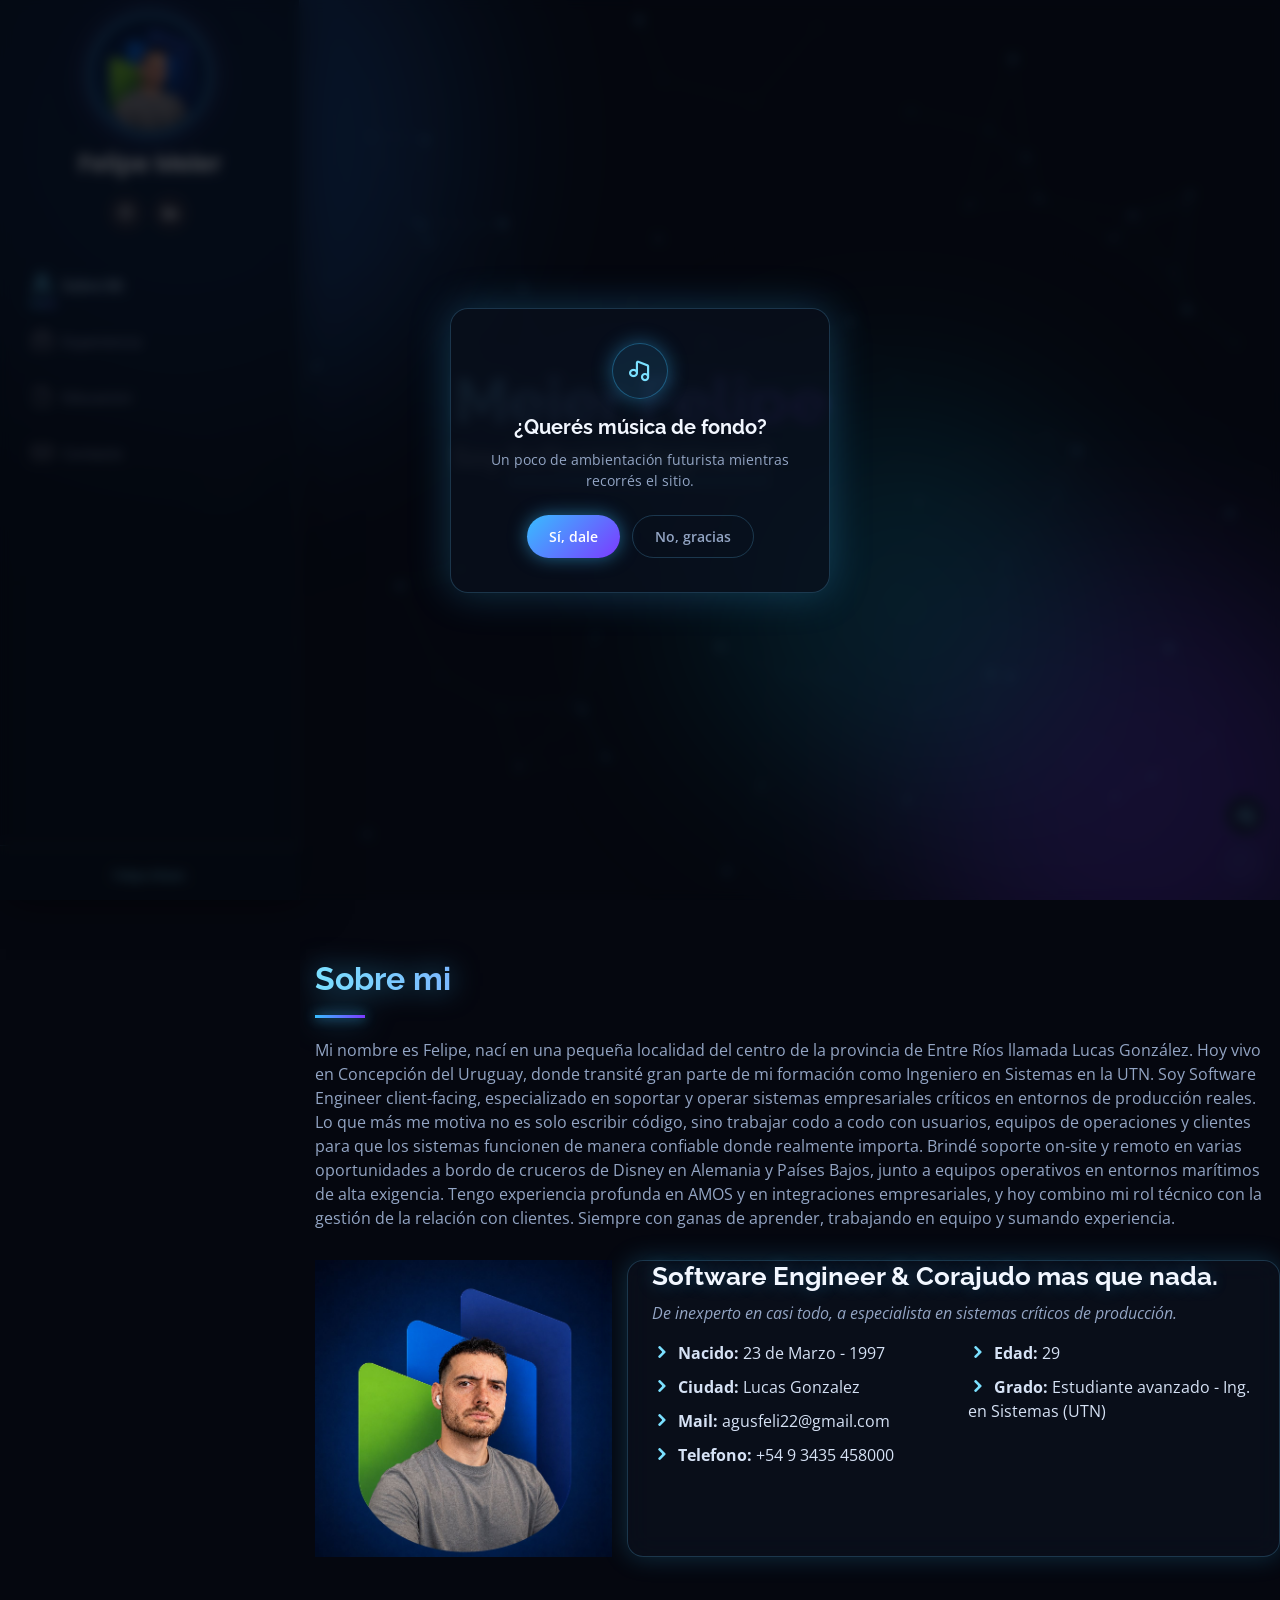
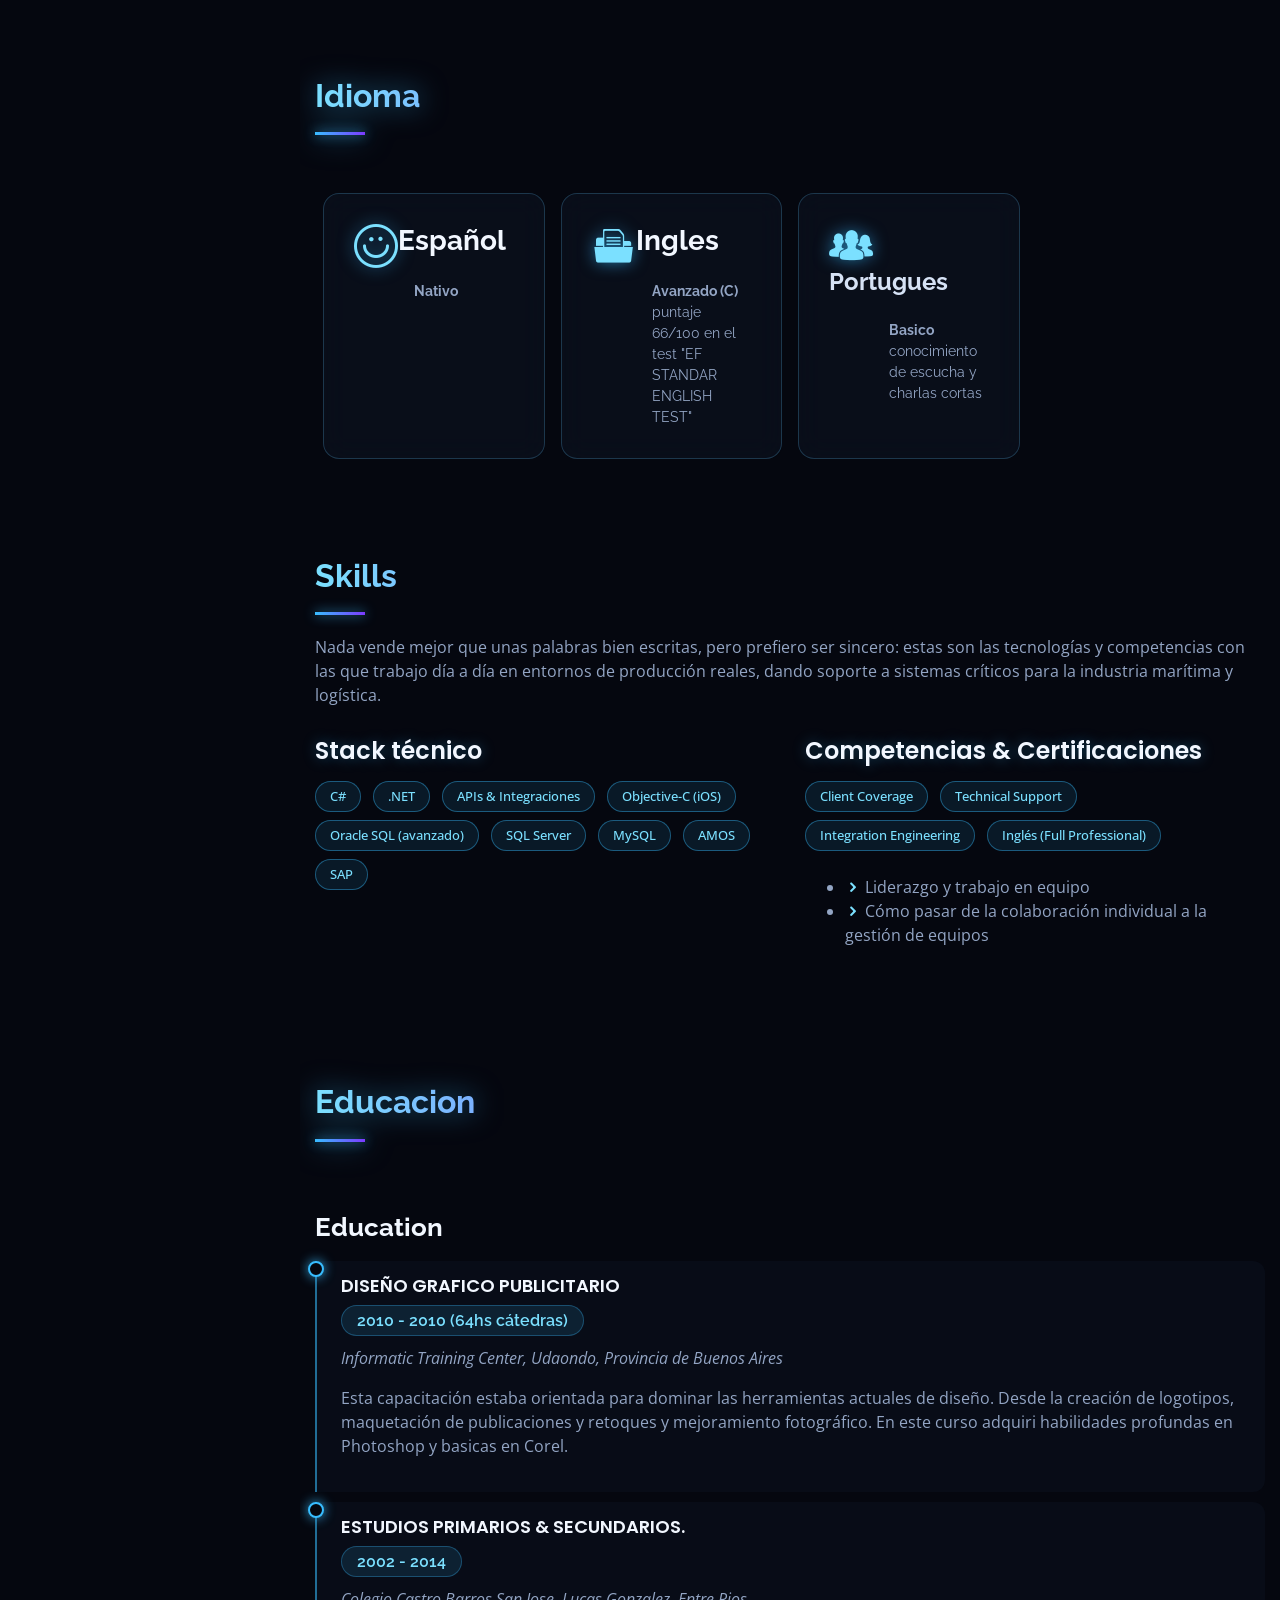
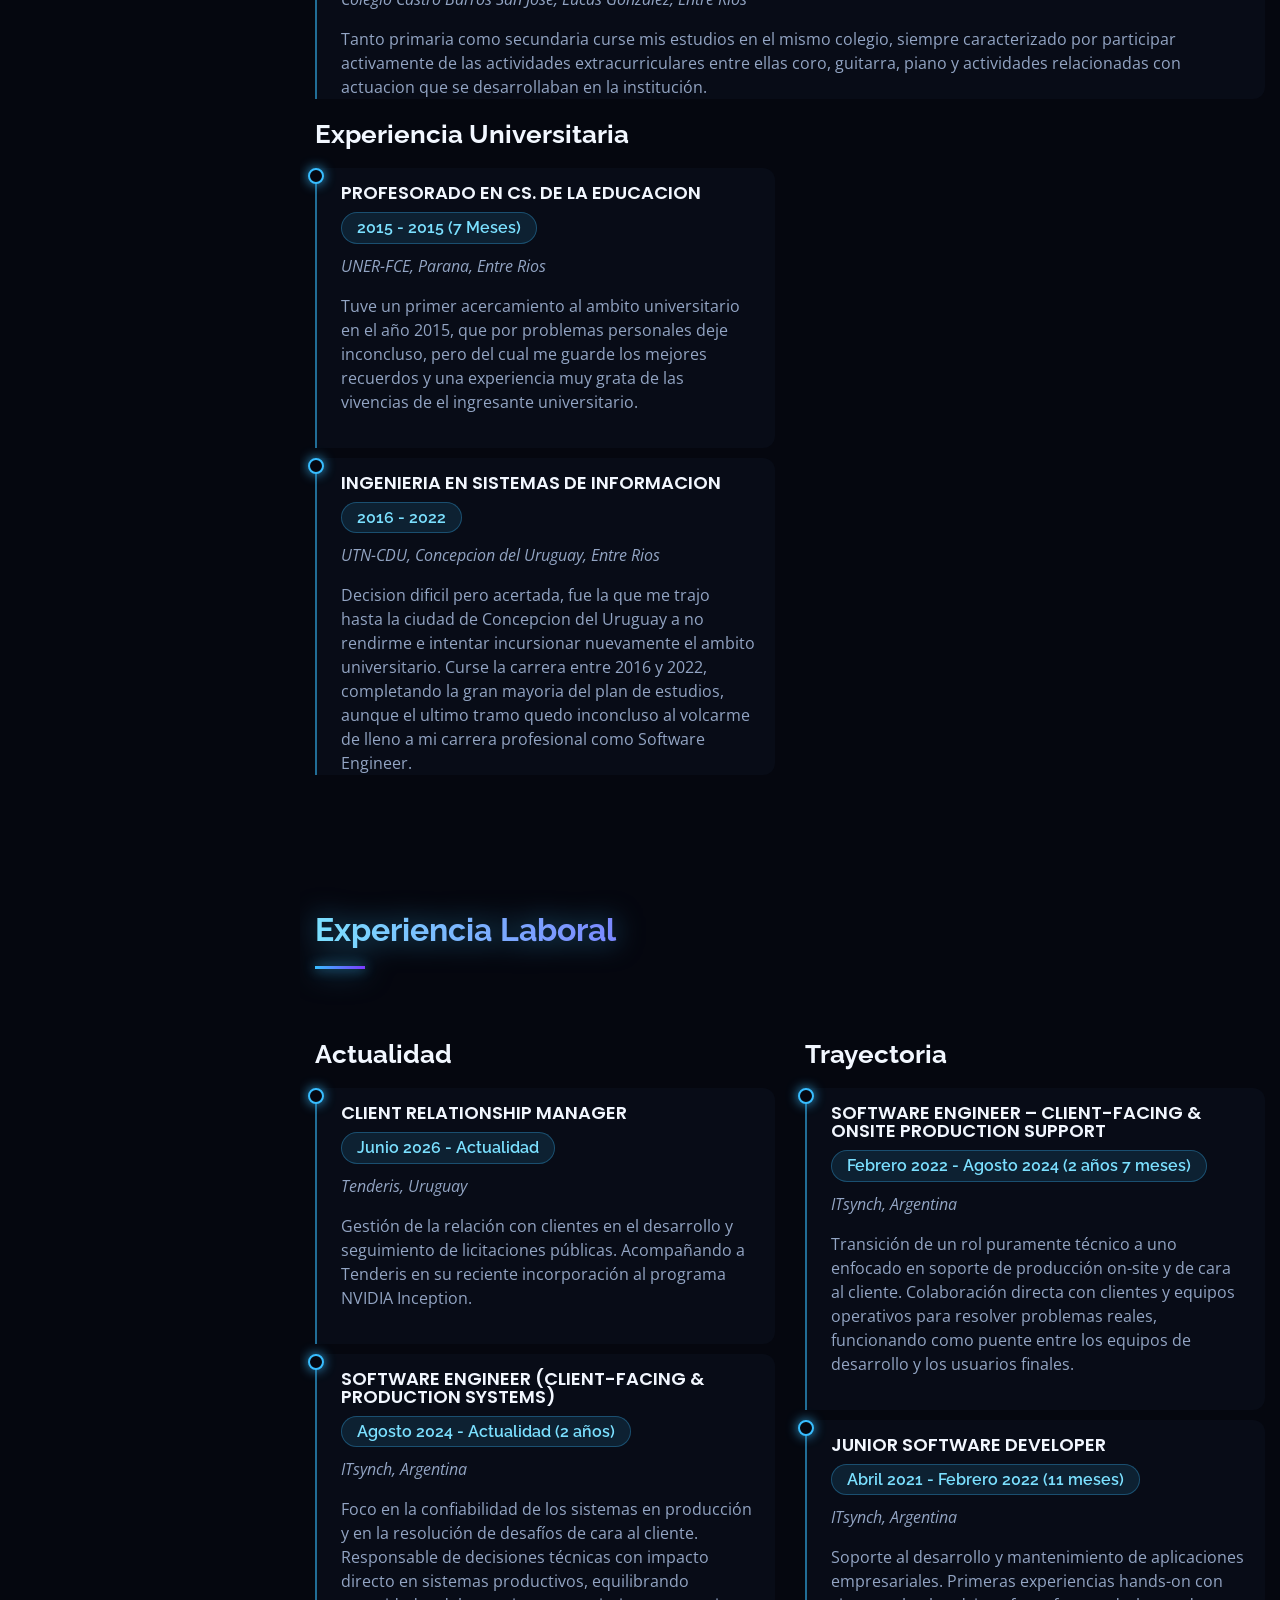
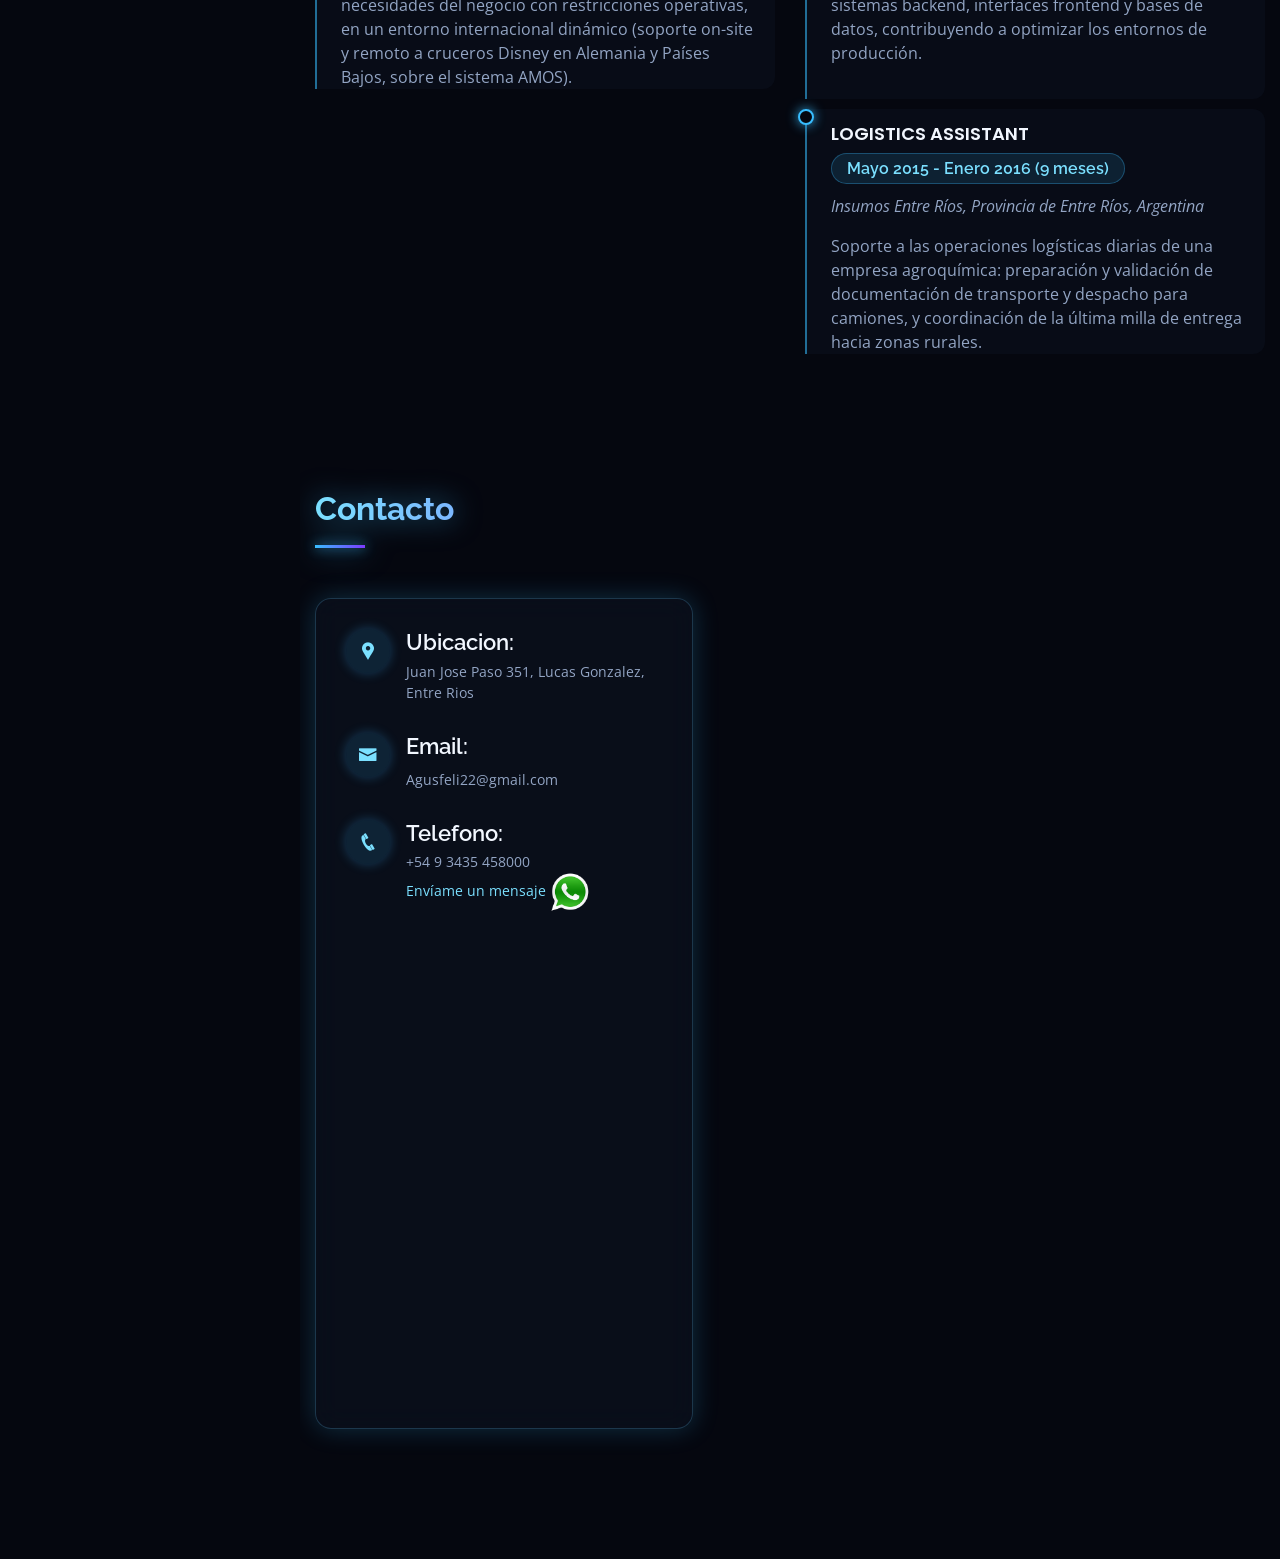
<file: index.html>
<!DOCTYPE html>
<html lang="en">

<head>
  <meta charset="utf-8">
  <meta content="width=device-width, initial-scale=1.0" name="viewport">

  <title>Felipe Meier</title>
  <meta content="" name="description">
  <meta content="" name="keywords">

  <!-- Favicons -->
  <link rel="shortcut icon" type="image/icon" href="C:/Users/agusf/Desktop/JavaScript/favicon.ico">

  <!-- Google Fonts -->
  <link href="https://fonts.googleapis.com/css?family=Open+Sans:300,300i,400,400i,600,600i,700,700i|Raleway:300,300i,400,400i,500,500i,600,600i,700,700i|Poppins:300,300i,400,400i,500,500i,600,600i,700,700i" rel="stylesheet">

  <!-- Vendor CSS Files -->
  <link href="assets/vendor/bootstrap/css/bootstrap.min.css" rel="stylesheet">
  <link href="assets/vendor/icofont/icofont.min.css" rel="stylesheet">
  <link href="assets/vendor/boxicons/css/boxicons.min.css" rel="stylesheet">
  <link href="assets/vendor/venobox/venobox.css" rel="stylesheet">
  <link href="assets/vendor/owl.carousel/assets/owl.carousel.min.css" rel="stylesheet">
  <link href="assets/vendor/aos/aos.css" rel="stylesheet">

  <!-- Template Main CSS File -->
  <link href="assets/css/style.css" rel="stylesheet">
  <link href="assets/css/futuristic.css" rel="stylesheet">

</head>

<body>

  <!-- ======= Mobile nav toggle button ======= -->
  <button type="button" class="mobile-nav-toggle d-xl-none"><i class="icofont-navigation-menu"></i></button>

  <!-- ======= Header ======= -->
  <header id="header">
    <div class="d-flex flex-column">

      <div class="profile">
        <img src="assets/img/profile-img2.jpg" alt="" class="img-fluid rounded-circle">
        <h1 class="text-light"><a href="index.html">Felipe Meier</a></h1>
        <div class="social-links mt-3 text-center">
          <a href="https://instagram.com/meierfelipe" class="instagram"><i class="bx bxl-instagram"></i></a>
          <a href="https://www.linkedin.com/in/meierfelipe/" class="linkedin"><i class="bx bxl-linkedin"></i></a>
        </div>
      </div>

      <nav class="nav-menu">
        
        <ul>

          <li><a href="#about"><i class="bx bx-user"></i> <span>Sobre Mi</span></a></li>
          <li><a href="#experience"><i class="bx bx-briefcase"></i> <span>Experiencia</span></a></li>
          <li><a href="#resume"><i class="bx bx-file-blank"></i> <span>Educacion</span></a></li>

          <li><a href="#contact"><i class="bx bx-envelope"></i> Contacto</a></li>

        </ul>
      </nav><!-- .nav-menu -->
      <button type="button" class="mobile-nav-toggle d-xl-none"><i class="icofont-navigation-menu"></i></button>

    </div>
  </header><!-- End Header -->

  <!-- ======= Hero Section ======= -->
  <section id="hero" class="d-flex flex-column justify-content-center align-items-center">
    <div class="hero-container" data-aos="fade-in">
      <h1>Meier Felipe</h1>
      <p>Soy <span class="typed" data-typed-items="Software Engineer, Client Relationship Manager, simplemente un tipazo"></span></p>
    </div>
  </section><!-- End Hero -->

  <main id="main">

    <!-- ======= About Section ======= -->
    <section id="about" class="about">
      <div class="container">

        <div class="section-title">
          <h2>Sobre mi</h2>
          <p>Mi nombre es Felipe, nací en una pequeña localidad del centro de la provincia
            de Entre Ríos llamada Lucas González. Hoy vivo en Concepción del Uruguay, donde
            transité gran parte de mi formación como Ingeniero en Sistemas en la UTN.
            Soy Software Engineer client-facing, especializado en soportar y operar sistemas
            empresariales críticos en entornos de producción reales. Lo que más me motiva no
            es solo escribir código, sino trabajar codo a codo con usuarios, equipos de
            operaciones y clientes para que los sistemas funcionen de manera confiable donde
            realmente importa. Brindé soporte on-site y remoto en varias oportunidades a
            bordo de cruceros de Disney en Alemania y Países Bajos, junto a equipos operativos
            en entornos marítimos de alta exigencia. Tengo experiencia profunda en AMOS y en
            integraciones empresariales, y hoy combino mi rol técnico con la gestión de la
            relación con clientes. Siempre con ganas de aprender, trabajando en equipo y
            sumando experiencia.</p>
        </div>

        <div class="row">
          <div class="col-lg-4" data-aos="fade-right">
            <img src="assets/img/profile-img2.jpg" class="img-fluid" alt="">
          </div>
          <div class="col-lg-8 pt-4 pt-lg-0 content" data-aos="fade-left">
            <h3>Software Engineer &amp; Corajudo mas que nada.</h3>
            <p class="font-italic">
              De inexperto en casi todo, a especialista en sistemas críticos de producción.
            </p>
            <div class="row">
              <div class="col-lg-6">
                <ul>
                  <li><i class="icofont-rounded-right"></i> <strong>Nacido:</strong> 23 de Marzo - 1997</li>
                  <li><i class="icofont-rounded-right"></i> <strong>Ciudad:</strong> Lucas Gonzalez</li>
                  <li><i class="icofont-rounded-right"></i> <strong>Mail:</strong> agusfeli22@gmail.com</li>
                  <li><i class="icofont-rounded-right"></i> <strong>Telefono:</strong> +54 9 3435 458000</li>
                  
                </ul>
              </div>
              <div class="col-lg-6">
                <ul>
                  <li><i class="icofont-rounded-right"></i> <strong>Edad:</strong> 29</li>
                  <li><i class="icofont-rounded-right"></i> <strong>Grado:</strong> Estudiante avanzado - Ing. en Sistemas (UTN)</li>
                 
                </ul>
              </div>
            </div>
            <p>
              
            </p>
          </div>
        </div>

      </div>
    </section><!-- End About Section -->

    <!-- ======= Facts Section ======= -->
    <section id="facts" class="facts">
      <div class="container">

        <div class="section-title">
          <h2>Idioma</h2>
          <p> </p>
        </div>

        <div class="row no-gutters">

          <div class="col-lg-3 col-md-6 d-md-flex align-items-md-stretch" data-aos="fade-up">
            <div class="count-box">
              <i class="icofont-simple-smile"></i> 
              <!--<span data-toggle="counter-up"></span>-->
              <h3><strong> Español</strong> </h3>
              <p><strong>Nativo</strong></p>
            </div>
          </div>

          <div class="col-lg-3 col-md-6 d-md-flex align-items-md-stretch" data-aos="fade-up" data-aos-delay="100">
            <div class="count-box">
              <i class="icofont-document-folder"></i>
              <h3><strong>Ingles</strong></h3>
              <p><strong>Avanzado (C)</strong> puntaje 66/100 en el test "EF STANDAR ENGLISH TEST"  </p>
            </div>
          </div>

          <!--<div class="col-lg-3 col-md-6 d-md-flex align-items-md-stretch" data-aos="fade-up" data-aos-delay="200">
            <div class="count-box">
              <i class="icofont-live-support"></i>
              <span data-toggle="counter-up">8</span>
              <p><strong>Horas</strong> cursando virtual en promedio</p>
            </div>
          </div>-->

          <div class="col-lg-3 col-md-6 d-md-flex align-items-md-stretch" data-aos="fade-up" data-aos-delay="300">
            <div class="count-box">
              <i class="icofont-users-alt-5"></i>
              <h4><strong>Portugues</strong></h4>
              <p><strong>Basico </strong> conocimiento de escucha y charlas cortas</p>
            </div>
          </div>

        </div>

      </div>
    </section> <!--End Facts Section -->

    <!-- ======= Skills Section ======= -->
    <section id="skills" class="skills section-bg">
      <div class="container">

        <div class="section-title">
          <h2>Skills</h2>
          <p>Nada vende mejor que unas palabras bien escritas, pero prefiero ser sincero: estas
            son las tecnologías y competencias con las que trabajo día a día en entornos de
            producción reales, dando soporte a sistemas críticos para la industria marítima
            y logística.</p>
        </div>

        <div class="row skills-content">

          <div class="col-lg-6" data-aos="fade-up">
            <h4>Stack técnico</h4>
            <div class="skills-tags">
              <span class="badge badge-pill">C#</span>
              <span class="badge badge-pill">.NET</span>
              <span class="badge badge-pill">APIs &amp; Integraciones</span>
              <span class="badge badge-pill">Objective-C (iOS)</span>
              <span class="badge badge-pill">Oracle SQL (avanzado)</span>
              <span class="badge badge-pill">SQL Server</span>
              <span class="badge badge-pill">MySQL</span>
              <span class="badge badge-pill">AMOS</span>
              <span class="badge badge-pill">SAP</span>
            </div>
          </div>

          <div class="col-lg-6" data-aos="fade-up" data-aos-delay="100">
            <h4>Competencias &amp; Certificaciones</h4>
            <div class="skills-tags">
              <span class="badge badge-pill">Client Coverage</span>
              <span class="badge badge-pill">Technical Support</span>
              <span class="badge badge-pill">Integration Engineering</span>
              <span class="badge badge-pill">Inglés (Full Professional)</span>
            </div>
            <ul class="mt-3">
              <li><i class="icofont-rounded-right"></i> Liderazgo y trabajo en equipo</li>
              <li><i class="icofont-rounded-right"></i> Cómo pasar de la colaboración individual a la gestión de equipos</li>
            </ul>
          </div>

        </div>

      </div>
    </section><!-- End Skills Section -->

    <!-- ======= Resume Section ======= -->
    <section id="resume" class="resume">
      <div class="container">

        <div class="section-title">
          <h2>Educacion</h2>
          <p></p>
        </div>

       
            <h3 class="resume-title">Education</h3>
            <div class="resume-item">
              <h4> Diseño grafico publicitario </h4>
              <h5>2010 - 2010 (64hs cátedras)</h5>
              <p><em>Informatic Training Center, Udaondo, Provincia de Buenos Aires</em></p>
              <p>Esta capacitación estaba orientada para dominar las herramientas actuales de diseño. 
                Desde la creación de logotipos, maquetación de publicaciones y retoques y mejoramiento fotográfico. En este 
              curso adquiri habilidades profundas en Photoshop y basicas en Corel.</p>
            </div>
            <div class="resume-item">
              <h4>Estudios Primarios &amp; Secundarios.</h4>
              <h5>2002 - 2014</h5>
              <p><em>Colegio Castro Barros San Jose, Lucas Gonzalez, Entre Rios</em></p>
              <p>Tanto primaria como secundaria curse mis estudios en el mismo colegio, siempre 
                caracterizado por participar activamente de las actividades extracurriculares entre ellas coro, guitarra, piano 
                y actividades relacionadas con actuacion que se desarrollaban en la institución.
              </p>
            </div>
          </div>
          <div class="col-lg-6" data-aos="fade-up" data-aos-delay="100">
            <h3 class="resume-title">Experiencia Universitaria</h3>
            <div class="resume-item">
              <h4>Profesorado en Cs. de la Educacion</h4>
              <h5>2015 - 2015 (7 Meses)</h5>
              <p><em>UNER-FCE, Parana, Entre Rios </em></p>
              <p>Tuve un primer acercamiento al ambito universitario en el año 2015, que por problemas personales 
                deje inconcluso, pero del cual me guarde los mejores recuerdos y una experiencia muy grata de las 
                vivencias de el ingresante universitario. 
              </p>
            </div>
            <div class="resume-item">
              <h4>Ingenieria en Sistemas de Informacion</h4>
              <h5>2016 - 2022</h5>
              <p><em>UTN-CDU, Concepcion del Uruguay, Entre Rios</em></p>
              <p>Decision dificil pero acertada, fue la que me trajo hasta la ciudad de Concepcion del Uruguay a no
                rendirme e intentar incursionar nuevamente el ambito universitario. Curse la carrera entre 2016 y 2022,
                completando la gran mayoria del plan de estudios, aunque el ultimo tramo quedo inconcluso al volcarme
                de lleno a mi carrera profesional como Software Engineer.
              </p>
            </div>
          </div>
        </div>

      </div>
    </section><!-- End Resume Section -->

    <!-- ======= Experience Section ======= -->
    <section id="experience" class="resume section-bg">
      <div class="container">

        <div class="section-title">
          <h2>Experiencia Laboral</h2>
          <p></p>
        </div>

        <div class="row">
          <div class="col-lg-6" data-aos="fade-up">
            <h3 class="resume-title">Actualidad</h3>
            <div class="resume-item">
              <h4>Client Relationship Manager</h4>
              <h5>Junio 2026 - Actualidad</h5>
              <p><em>Tenderis, Uruguay</em></p>
              <p>Gestión de la relación con clientes en el desarrollo y seguimiento de
                licitaciones públicas. Acompañando a Tenderis en su reciente incorporación
                al programa NVIDIA Inception.</p>
            </div>
            <div class="resume-item">
              <h4>Software Engineer (Client-facing &amp; Production Systems)</h4>
              <h5>Agosto 2024 - Actualidad (2 años)</h5>
              <p><em>ITsynch, Argentina</em></p>
              <p>Foco en la confiabilidad de los sistemas en producción y en la resolución
                de desafíos de cara al cliente. Responsable de decisiones técnicas con
                impacto directo en sistemas productivos, equilibrando necesidades del
                negocio con restricciones operativas, en un entorno internacional dinámico
                (soporte on-site y remoto a cruceros Disney en Alemania y Países Bajos,
                sobre el sistema AMOS).</p>
            </div>
          </div>

          <div class="col-lg-6" data-aos="fade-up" data-aos-delay="100">
            <h3 class="resume-title">Trayectoria</h3>
            <div class="resume-item">
              <h4>Software Engineer – Client-facing &amp; Onsite Production Support</h4>
              <h5>Febrero 2022 - Agosto 2024 (2 años 7 meses)</h5>
              <p><em>ITsynch, Argentina</em></p>
              <p>Transición de un rol puramente técnico a uno enfocado en soporte de
                producción on-site y de cara al cliente. Colaboración directa con clientes
                y equipos operativos para resolver problemas reales, funcionando como
                puente entre los equipos de desarrollo y los usuarios finales.</p>
            </div>
            <div class="resume-item">
              <h4>Junior Software Developer</h4>
              <h5>Abril 2021 - Febrero 2022 (11 meses)</h5>
              <p><em>ITsynch, Argentina</em></p>
              <p>Soporte al desarrollo y mantenimiento de aplicaciones empresariales.
                Primeras experiencias hands-on con sistemas backend, interfaces frontend
                y bases de datos, contribuyendo a optimizar los entornos de producción.</p>
            </div>
            <div class="resume-item">
              <h4>Logistics Assistant</h4>
              <h5>Mayo 2015 - Enero 2016 (9 meses)</h5>
              <p><em>Insumos Entre Ríos, Provincia de Entre Ríos, Argentina</em></p>
              <p>Soporte a las operaciones logísticas diarias de una empresa agroquímica:
                preparación y validación de documentación de transporte y despacho para
                camiones, y coordinación de la última milla de entrega hacia zonas rurales.</p>
            </div>
          </div>
        </div>

      </div>
    </section><!-- End Experience Section -->

    <!-- ======= Testimonials Section =======
    <section id="testimonials" class="testimonials section-bg">
      <div class="container">

        <div class="section-title">
          <h2>Testimonials</h2>
          <p>Magnam dolores commodi suscipit. Necessitatibus eius consequatur ex aliquid fuga eum quidem. Sit sint consectetur velit. Quisquam quos quisquam cupiditate. Et nemo qui impedit suscipit alias ea. Quia fugiat sit in iste officiis commodi quidem hic quas.</p>
        </div>

        <div class="owl-carousel testimonials-carousel">

          <div class="testimonial-item" data-aos="fade-up">
            <p>
              <i class="bx bxs-quote-alt-left quote-icon-left"></i>
              Proin iaculis purus consequat sem cure digni ssim donec porttitora entum suscipit rhoncus. Accusantium quam, ultricies eget id, aliquam eget nibh et. Maecen aliquam, risus at semper.
              <i class="bx bxs-quote-alt-right quote-icon-right"></i>
            </p>
            <img src="assets/img/testimonials/testimonials-1.jpg" class="testimonial-img" alt="">
            <h3>Saul Goodman</h3>
            <h4>Ceo &amp; Founder</h4>
          </div>

          <div class="testimonial-item" data-aos="fade-up" data-aos-delay="100">
            <p>
              <i class="bx bxs-quote-alt-left quote-icon-left"></i>
              Export tempor illum tamen malis malis eram quae irure esse labore quem cillum quid cillum eram malis quorum velit fore eram velit sunt aliqua noster fugiat irure amet legam anim culpa.
              <i class="bx bxs-quote-alt-right quote-icon-right"></i>
            </p>
            <img src="assets/img/testimonials/testimonials-2.jpg" class="testimonial-img" alt="">
            <h3>Sara Wilsson</h3>
            <h4>Designer</h4>
          </div>

          <div class="testimonial-item" data-aos="fade-up" data-aos-delay="200">
            <p>
              <i class="bx bxs-quote-alt-left quote-icon-left"></i>
              Enim nisi quem export duis labore cillum quae magna enim sint quorum nulla quem veniam duis minim tempor labore quem eram duis noster aute amet eram fore quis sint minim.
              <i class="bx bxs-quote-alt-right quote-icon-right"></i>
            </p>
            <img src="assets/img/testimonials/testimonials-3.jpg" class="testimonial-img" alt="">
            <h3>Jena Karlis</h3>
            <h4>Store Owner</h4>
          </div>

          <div class="testimonial-item" data-aos="fade-up" data-aos-delay="300">
            <p>
              <i class="bx bxs-quote-alt-left quote-icon-left"></i>
              Fugiat enim eram quae cillum dolore dolor amet nulla culpa multos export minim fugiat minim velit minim dolor enim duis veniam ipsum anim magna sunt elit fore quem dolore labore illum veniam.
              <i class="bx bxs-quote-alt-right quote-icon-right"></i>
            </p>
            <img src="assets/img/testimonials/testimonials-4.jpg" class="testimonial-img" alt="">
            <h3>Matt Brandon</h3>
            <h4>Freelancer</h4>
          </div>

          <div class="testimonial-item" data-aos="fade-up" data-aos-delay="400">
            <p>
              <i class="bx bxs-quote-alt-left quote-icon-left"></i>
              Quis quorum aliqua sint quem legam fore sunt eram irure aliqua veniam tempor noster veniam enim culpa labore duis sunt culpa nulla illum cillum fugiat legam esse veniam culpa fore nisi cillum quid.
              <i class="bx bxs-quote-alt-right quote-icon-right"></i>
            </p>
            <img src="assets/img/testimonials/testimonials-5.jpg" class="testimonial-img" alt="">
            <h3>John Larson</h3>
            <h4>Entrepreneur</h4>
          </div>

        </div>

      </div>
    </section>  End Testimonials Section -->

    <!-- ======= Contact Section ======= -->
    <section id="contact" class="contact">
      <div class="container">

        <div class="section-title">
          <h2>Contacto</h2>
          <p></p>
        </div>

        <div class="row" data-aos="fade-in">

          <div class="col-lg-5 d-flex align-items-stretch">
            <div class="info">
              <div class="address">
                <i class="icofont-google-map"></i>
                <h4>Ubicacion:</h4>
                <p>Juan Jose Paso 351, Lucas Gonzalez, Entre Rios</p>
              </div>

              <div class="email">
                <i class="icofont-envelope"></i>
                <h4>Email:</h4>
                <p>Agusfeli22@gmail.com</p>
              </div>

              <div class="phone">
                <i class="icofont-phone"></i>
                <h4>Telefono:</h4>
                <p>+54 9 3435 458000 <br><a href="https://api.whatsapp.com/send?phone=+5493435458000">Envíame un mensaje </a>
                   <img src="assets/img/logotipo.png" alt="" width="40" height="40"></p>                
                
              </div>

              <iframe src="https://www.google.com/maps/embed?pb=!1m18!1m12!1m3!1d3369.0296688667636!2d-59.5376441856299!3d-32.39156638109011!2m3!1f0!2f0!3f0!3m2!1i1024!2i768!4f13.1!3m3!1m2!1s0x95b13c214b219ff9%3A0x8b7c5f76df8a62ad!2zSnVhbiBKb3PDqSBQYXNvLCBMdWNhcyBHb256w6FsZXosIEVudHJlIFLDrW9z!5e0!3m2!1ses!2sar!4v1616020290150!5m2!1ses!2sar" width="600" height="450" style="border:0;" allowfullscreen="" loading="lazy"></iframe>
            </div>

          </div>
          

        </div>

      </div>
    </section><!-- End Contact Section -->

  </main><!-- End #main -->

  <!-- ======= Footer ======= -->
  <footer id="footer">
    <div class="container">
      
      <div class="credits">
        <!-- All the links in the footer should remain intact. -->
        <!-- You can delete the links only if you purchased the pro version. -->
        <!-- Licensing information: https://bootstrapmade.com/license/ -->
        <!-- Purchase the pro version with working PHP/AJAX contact form: https://bootstrapmade.com/iportfolio-bootstrap-portfolio-websites-template/ -->
          <a href="https://www.facebook.com/meierfelipe">Felipe Meier.</a>
      </div>
    </div>
  </footer><!-- End  Footer -->

  <a href="#" class="back-to-top"><i class="icofont-simple-up"></i></a>

  <!-- ======= Background Music ======= -->
  <audio id="bg-music" src="assets/audio/bg-music.mp3" loop preload="none"></audio>
  <button type="button" id="music-toggle" class="music-toggle" aria-label="Reproducir música de fondo" aria-pressed="false">
    <i class="bx bx-music"></i>
  </button>

  <div id="music-modal" class="music-modal" role="dialog" aria-modal="true" aria-labelledby="music-modal-title">
    <div class="music-modal-box">
      <i class="bx bx-music music-modal-icon"></i>
      <h3 id="music-modal-title">¿Querés música de fondo?</h3>
      <p>Un poco de ambientación futurista mientras recorrés el sitio.</p>
      <div class="music-modal-actions">
        <button type="button" id="music-yes" class="music-modal-btn music-modal-btn-yes">Sí, dale</button>
        <button type="button" id="music-no" class="music-modal-btn music-modal-btn-no">No, gracias</button>
      </div>
    </div>
  </div>

  <!-- Vendor JS Files -->
  <script src="assets/vendor/jquery/jquery.min.js"></script>
  <script src="assets/vendor/bootstrap/js/bootstrap.bundle.min.js"></script>
  <script src="assets/vendor/jquery.easing/jquery.easing.min.js"></script>
  <script src="assets/vendor/php-email-form/validate.js"></script>
  <script src="assets/vendor/waypoints/jquery.waypoints.min.js"></script>
  <script src="assets/vendor/counterup/counterup.min.js"></script>
  <script src="assets/vendor/isotope-layout/isotope.pkgd.min.js"></script>
  <script src="assets/vendor/venobox/venobox.min.js"></script>
  <script src="assets/vendor/owl.carousel/owl.carousel.min.js"></script>
  <script src="assets/vendor/typed.js/typed.min.js"></script>
  <script src="assets/vendor/aos/aos.js"></script>

  <!-- Template Main JS File -->
  <script src="assets/js/main.js"></script>

  <!-- Futuristic background & interaction effects -->
  <script src="assets/js/particles-bg.js"></script>
  <script src="assets/js/futuristic-fx.js"></script>
  <script src="assets/js/bg-music.js"></script>

</body>

</html>
</file>
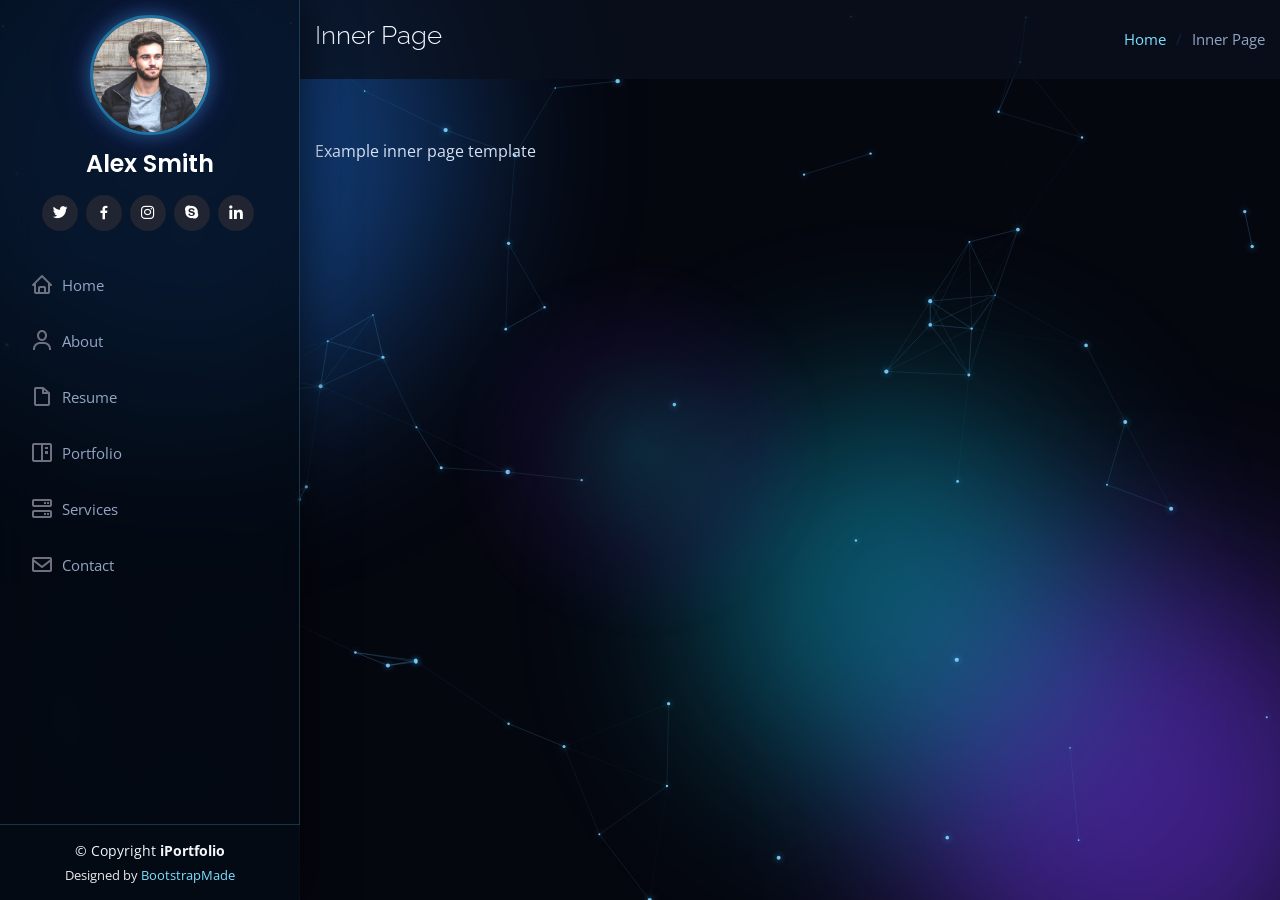
<file: inner-page.html>
<!DOCTYPE html>
<html lang="en">

<head>
  <meta charset="utf-8">
  <meta content="width=device-width, initial-scale=1.0" name="viewport">

  <title>Inner Page - iPortfolio Bootstrap Template</title>
  <meta content="" name="description">
  <meta content="" name="keywords">

  <!-- Favicons -->
  <link href="assets/img/favicon.png" rel="icon">
  <link href="assets/img/apple-touch-icon.png" rel="apple-touch-icon">

  <!-- Google Fonts -->
  <link href="https://fonts.googleapis.com/css?family=Open+Sans:300,300i,400,400i,600,600i,700,700i|Raleway:300,300i,400,400i,500,500i,600,600i,700,700i|Poppins:300,300i,400,400i,500,500i,600,600i,700,700i" rel="stylesheet">

  <!-- Vendor CSS Files -->
  <link href="assets/vendor/bootstrap/css/bootstrap.min.css" rel="stylesheet">
  <link href="assets/vendor/icofont/icofont.min.css" rel="stylesheet">
  <link href="assets/vendor/boxicons/css/boxicons.min.css" rel="stylesheet">
  <link href="assets/vendor/venobox/venobox.css" rel="stylesheet">
  <link href="assets/vendor/owl.carousel/assets/owl.carousel.min.css" rel="stylesheet">
  <link href="assets/vendor/aos/aos.css" rel="stylesheet">

  <!-- Template Main CSS File -->
  <link href="assets/css/style.css" rel="stylesheet">
  <link href="assets/css/futuristic.css" rel="stylesheet">

  <!-- =======================================================
  * Template Name: iPortfolio - v1.5.1
  * Template URL: https://bootstrapmade.com/iportfolio-bootstrap-portfolio-websites-template/
  * Author: BootstrapMade.com
  * License: https://bootstrapmade.com/license/
  ======================================================== -->
</head>

<body>

  <!-- ======= Mobile nav toggle button ======= -->
  <button type="button" class="mobile-nav-toggle d-xl-none"><i class="icofont-navigation-menu"></i></button>

  <!-- ======= Header ======= -->
  <header id="header">
    <div class="d-flex flex-column">

      <div class="profile">
        <img src="assets/img/profile-img.jpg" alt="" class="img-fluid rounded-circle">
        <h1 class="text-light"><a href="index.html">Alex Smith</a></h1>
        <div class="social-links mt-3 text-center">
          <a href="#" class="twitter"><i class="bx bxl-twitter"></i></a>
          <a href="#" class="facebook"><i class="bx bxl-facebook"></i></a>
          <a href="#" class="instagram"><i class="bx bxl-instagram"></i></a>
          <a href="#" class="google-plus"><i class="bx bxl-skype"></i></a>
          <a href="#" class="linkedin"><i class="bx bxl-linkedin"></i></a>
        </div>
      </div>

      <nav class="nav-menu">
        <ul>
          <li><a href="index.html"><i class="bx bx-home"></i> <span>Home</span></a></li>
          <li><a href="#about"><i class="bx bx-user"></i> <span>About</span></a></li>
          <li><a href="#resume"><i class="bx bx-file-blank"></i> <span>Resume</span></a></li>
          <li><a href="#portfolio"><i class="bx bx-book-content"></i> Portfolio</a></li>
          <li><a href="#services"><i class="bx bx-server"></i> Services</a></li>
          <li><a href="#contact"><i class="bx bx-envelope"></i> Contact</a></li>

        </ul>
      </nav><!-- .nav-menu -->
      <button type="button" class="mobile-nav-toggle d-xl-none"><i class="icofont-navigation-menu"></i></button>

    </div>
  </header><!-- End Header -->

  <main id="main">

    <!-- ======= Breadcrumbs ======= -->
    <section class="breadcrumbs">
      <div class="container">

        <div class="d-flex justify-content-between align-items-center">
          <h2>Inner Page</h2>
          <ol>
            <li><a href="index.html">Home</a></li>
            <li>Inner Page</li>
          </ol>
        </div>

      </div>
    </section><!-- End Breadcrumbs -->

    <section class="inner-page">
      <div class="container">
        <p>
          Example inner page template
        </p>
      </div>
    </section>

  </main><!-- End #main -->

  <!-- ======= Footer ======= -->
  <footer id="footer">
    <div class="container">
      <div class="copyright">
        &copy; Copyright <strong><span>iPortfolio</span></strong>
      </div>
      <div class="credits">
        <!-- All the links in the footer should remain intact. -->
        <!-- You can delete the links only if you purchased the pro version. -->
        <!-- Licensing information: https://bootstrapmade.com/license/ -->
        <!-- Purchase the pro version with working PHP/AJAX contact form: https://bootstrapmade.com/iportfolio-bootstrap-portfolio-websites-template/ -->
        Designed by <a href="https://bootstrapmade.com/">BootstrapMade</a>
      </div>
    </div>
  </footer><!-- End  Footer -->

  <a href="#" class="back-to-top"><i class="icofont-simple-up"></i></a>

  <!-- Vendor JS Files -->
  <script src="assets/vendor/jquery/jquery.min.js"></script>
  <script src="assets/vendor/bootstrap/js/bootstrap.bundle.min.js"></script>
  <script src="assets/vendor/jquery.easing/jquery.easing.min.js"></script>
  <script src="assets/vendor/php-email-form/validate.js"></script>
  <script src="assets/vendor/waypoints/jquery.waypoints.min.js"></script>
  <script src="assets/vendor/counterup/counterup.min.js"></script>
  <script src="assets/vendor/isotope-layout/isotope.pkgd.min.js"></script>
  <script src="assets/vendor/venobox/venobox.min.js"></script>
  <script src="assets/vendor/owl.carousel/owl.carousel.min.js"></script>
  <script src="assets/vendor/typed.js/typed.min.js"></script>
  <script src="assets/vendor/aos/aos.js"></script>

  <!-- Template Main JS File -->
  <script src="assets/js/main.js"></script>

  <!-- Futuristic background & interaction effects -->
  <script src="assets/js/particles-bg.js"></script>
  <script src="assets/js/futuristic-fx.js"></script>

</body>

</html>
</file>
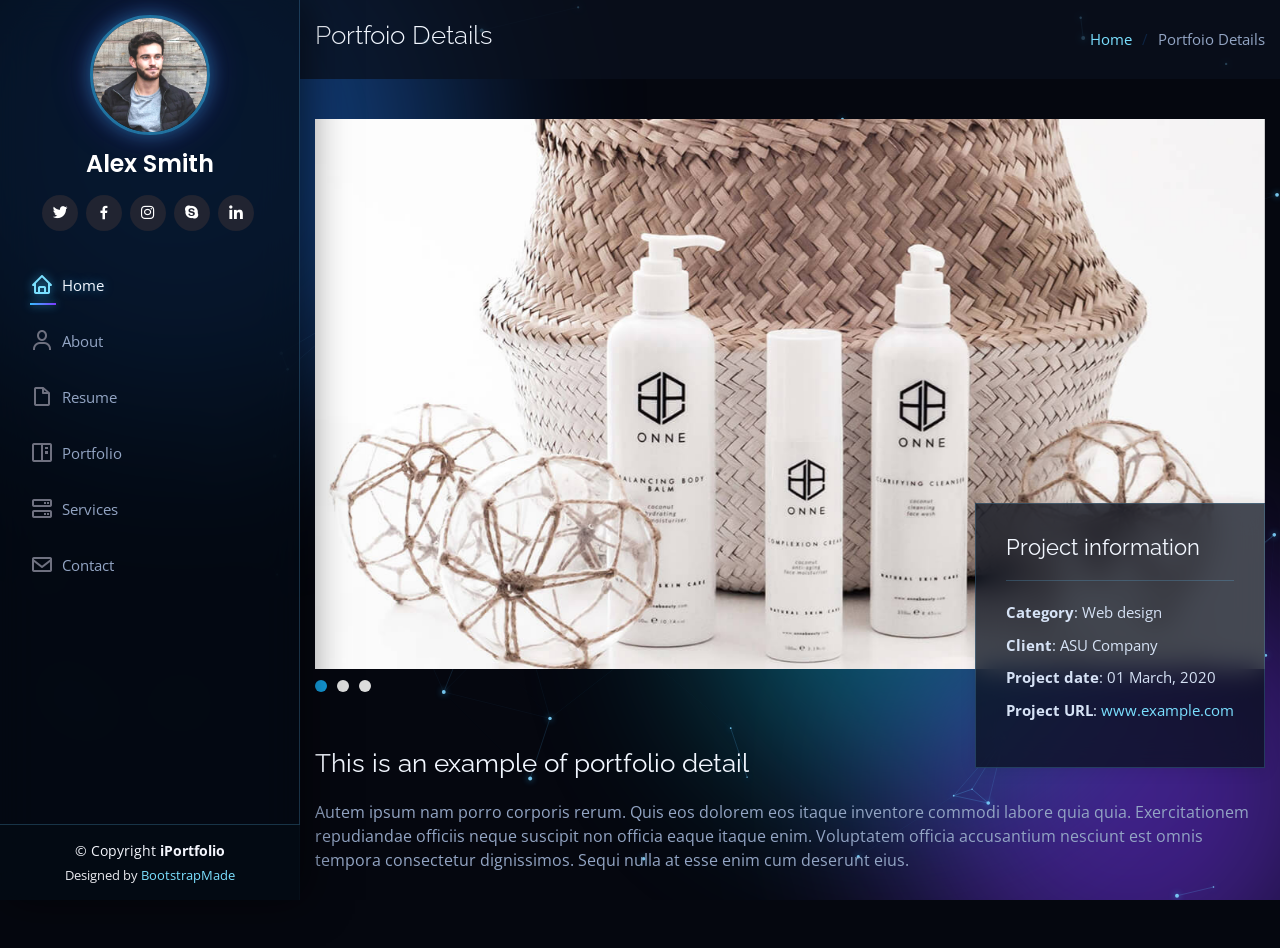
<file: portfolio-details.html>
<!DOCTYPE html>
<html lang="en">

<head>
  <meta charset="utf-8">
  <meta content="width=device-width, initial-scale=1.0" name="viewport">

  <title>Portfolio Details - iPortfolio Bootstrap Template</title>
  <meta content="" name="description">
  <meta content="" name="keywords">

  <!-- Favicons -->
  <link href="assets/img/favicon.png" rel="icon">
  <link href="assets/img/apple-touch-icon.png" rel="apple-touch-icon">

  <!-- Google Fonts -->
  <link href="https://fonts.googleapis.com/css?family=Open+Sans:300,300i,400,400i,600,600i,700,700i|Raleway:300,300i,400,400i,500,500i,600,600i,700,700i|Poppins:300,300i,400,400i,500,500i,600,600i,700,700i" rel="stylesheet">

  <!-- Vendor CSS Files -->
  <link href="assets/vendor/bootstrap/css/bootstrap.min.css" rel="stylesheet">
  <link href="assets/vendor/icofont/icofont.min.css" rel="stylesheet">
  <link href="assets/vendor/boxicons/css/boxicons.min.css" rel="stylesheet">
  <link href="assets/vendor/venobox/venobox.css" rel="stylesheet">
  <link href="assets/vendor/owl.carousel/assets/owl.carousel.min.css" rel="stylesheet">
  <link href="assets/vendor/aos/aos.css" rel="stylesheet">

  <!-- Template Main CSS File -->
  <link href="assets/css/style.css" rel="stylesheet">
  <link href="assets/css/futuristic.css" rel="stylesheet">


</head>

<body>

  <!-- ======= Mobile nav toggle button ======= -->
  <button type="button" class="mobile-nav-toggle d-xl-none"><i class="icofont-navigation-menu"></i></button>

  <!-- ======= Header ======= -->
  <header id="header">
    <div class="d-flex flex-column">

      <div class="profile">
        <img src="assets/img/profile-img.jpg" alt="" class="img-fluid rounded-circle">
        <h1 class="text-light"><a href="index.html">Alex Smith</a></h1>
        <div class="social-links mt-3 text-center">
          <a href="#" class="twitter"><i class="bx bxl-twitter"></i></a>
          <a href="#" class="facebook"><i class="bx bxl-facebook"></i></a>
          <a href="#" class="instagram"><i class="bx bxl-instagram"></i></a>
          <a href="#" class="google-plus"><i class="bx bxl-skype"></i></a>
          <a href="#" class="linkedin"><i class="bx bxl-linkedin"></i></a>
        </div>
      </div>

      <nav class="nav-menu">
        <ul>
          <li><a href="index.html"><i class="bx bx-home"></i> <span>Home</span></a></li>
          <li><a href="#about"><i class="bx bx-user"></i> <span>About</span></a></li>
          <li><a href="#resume"><i class="bx bx-file-blank"></i> <span>Resume</span></a></li>
          <li class="active"><a href="#portfolio"><i class="bx bx-book-content"></i> Portfolio</a></li>
          <li><a href="#services"><i class="bx bx-server"></i> Services</a></li>
          <li><a href="#contact"><i class="bx bx-envelope"></i> Contact</a></li>

        </ul>
      </nav><!-- .nav-menu -->
      <button type="button" class="mobile-nav-toggle d-xl-none"><i class="icofont-navigation-menu"></i></button>

    </div>
  </header><!-- End Header -->

  <main id="main">

    <!-- ======= Breadcrumbs ======= -->
    <section id="breadcrumbs" class="breadcrumbs">
      <div class="container">

        <div class="d-flex justify-content-between align-items-center">
          <h2>Portfoio Details</h2>
          <ol>
            <li><a href="index.html">Home</a></li>
            <li>Portfoio Details</li>
          </ol>
        </div>

      </div>
    </section><!-- End Breadcrumbs -->

    <!-- ======= Portfolio Details Section ======= -->
    <section id="portfolio-details" class="portfolio-details">
      <div class="container">

        <div class="portfolio-details-container">

          <div class="owl-carousel portfolio-details-carousel">
            <img src="assets/img/portfolio-details-1.jpg" class="img-fluid" alt="">
            <img src="assets/img/portfolio-details-2.jpg" class="img-fluid" alt="">
            <img src="assets/img/portfolio-details-3.jpg" class="img-fluid" alt="">
          </div>

          <div class="portfolio-info">
            <h3>Project information</h3>
            <ul>
              <li><strong>Category</strong>: Web design</li>
              <li><strong>Client</strong>: ASU Company</li>
              <li><strong>Project date</strong>: 01 March, 2020</li>
              <li><strong>Project URL</strong>: <a href="#">www.example.com</a></li>
            </ul>
          </div>

        </div>

        <div class="portfolio-description">
          <h2>This is an example of portfolio detail</h2>
          <p>
            Autem ipsum nam porro corporis rerum. Quis eos dolorem eos itaque inventore commodi labore quia quia. Exercitationem repudiandae officiis neque suscipit non officia eaque itaque enim. Voluptatem officia accusantium nesciunt est omnis tempora consectetur dignissimos. Sequi nulla at esse enim cum deserunt eius.
          </p>
        </div>

      </div>
    </section><!-- End Portfolio Details Section -->

  </main><!-- End #main -->

  <!-- ======= Footer ======= -->
  <footer id="footer">
    <div class="container">
      <div class="copyright">
        &copy; Copyright <strong><span>iPortfolio</span></strong>
      </div>
      <div class="credits">
        <!-- All the links in the footer should remain intact. -->
        <!-- You can delete the links only if you purchased the pro version. -->
        <!-- Licensing information: https://bootstrapmade.com/license/ -->
        <!-- Purchase the pro version with working PHP/AJAX contact form: https://bootstrapmade.com/iportfolio-bootstrap-portfolio-websites-template/ -->
        Designed by <a href="https://bootstrapmade.com/">BootstrapMade</a>
      </div>
    </div>
  </footer><!-- End  Footer -->

  <a href="#" class="back-to-top"><i class="icofont-simple-up"></i></a>

  <!-- Vendor JS Files -->
  <script src="assets/vendor/jquery/jquery.min.js"></script>
  <script src="assets/vendor/bootstrap/js/bootstrap.bundle.min.js"></script>
  <script src="assets/vendor/jquery.easing/jquery.easing.min.js"></script>
  <script src="assets/vendor/php-email-form/validate.js"></script>
  <script src="assets/vendor/waypoints/jquery.waypoints.min.js"></script>
  <script src="assets/vendor/counterup/counterup.min.js"></script>
  <script src="assets/vendor/isotope-layout/isotope.pkgd.min.js"></script>
  <script src="assets/vendor/venobox/venobox.min.js"></script>
  <script src="assets/vendor/owl.carousel/owl.carousel.min.js"></script>
  <script src="assets/vendor/typed.js/typed.min.js"></script>
  <script src="assets/vendor/aos/aos.js"></script>

  <!-- Template Main JS File -->
  <script src="assets/js/main.js"></script>

  <!-- Futuristic background & interaction effects -->
  <script src="assets/js/particles-bg.js"></script>
  <script src="assets/js/futuristic-fx.js"></script>

</body>

</html>
</file>
<file: assets/vendor/venobox/venobox.css>
/* ------ venobox.css --------*/
.vbox-overlay *, .vbox-overlay *:before, .vbox-overlay *:after{
    -webkit-backface-visibility: hidden;
    -webkit-box-sizing:border-box;
    -moz-box-sizing:border-box;
    box-sizing:border-box;
}
.vbox-overlay * { 
    -webkit-backface-visibility: visible;
    backface-visibility: visible;
}
.vbox-overlay{
    display: -webkit-flex;
    display: flex;
    -webkit-flex-direction: column;
    flex-direction: column;
    -webkit-justify-content: center;
    justify-content: center;
    -webkit-align-items: center;
    align-items: center;
    position: fixed;
    left: 0;
    top: 0;
    bottom: 0;
    right: 0;
    z-index: 999999;
}

/* ----- navigation ----- */
.vbox-title{
    width: 100%;
    height: 40px;
    float: left;
    text-align: center;
    line-height: 28px;
    font-size: 12px;
    padding: 6px 50px;
    overflow: hidden;
    position: fixed;
    display: none;
    left: 0;
    z-index: 89;
}
.vbox-close{
    cursor: pointer;
    position: fixed;
    top: -1px;
    right: 0;
    width: 50px;
    height: 40px;
    padding: 6px;
    display: block;
    background-position:10px center;
    overflow: hidden;
    font-size: 24px;
    line-height: 1;
    text-align: center;
    z-index: 99;
}
.vbox-left{
    cursor: pointer;
    position: fixed;
    left: 0;
    height: 40px;
    overflow: hidden;
    line-height: 28px;
    font-size: 12px;
    z-index: 99;
    display: flex;
    align-items:center;
}
.vbox-num{
    display: inline-block;
    margin: 6px 0 6px 15px;
}
/* ----- Social share ----- */
.vbox-share{
    line-height: 28px;
    font-size: 12px;
    overflow: hidden;
    position: fixed;
    left: 0;
    z-index: 98;
    display: flex;
    align-items:center;
    justify-content: center;
    width: 100%;
    text-align: center;
}
.vbox-share svg{
    max-height: 28px;
    width: 28px;
    z-index: 10;
    margin-left: 12px;
    margin-top: 6px;
    margin-bottom: 6px;
    vertical-align: middle;
}


/* ----- navigation ARROWS ----- */
.vbox-next, .vbox-prev{
    position: fixed;
    top: 50%;
    margin-top: -15px;
    overflow: hidden;
    cursor: pointer;
    display: block;
    width: 45px;
    height: 45px;
    z-index: 99;
}
.vbox-next span, .vbox-prev span{
    position: relative;
    width: 20px;
    height: 20px;
    border: 2px solid transparent;
    border-top-color: #B6B6B6;
    border-right-color: #B6B6B6;
    text-indent: -100px;
    position: absolute;
    top: 8px;
    display: block;
}
.vbox-prev{
    left: 15px;
}
.vbox-next{
    right: 15px;
}
.vbox-prev span{
    left: 10px;
    -ms-transform: rotate(-135deg);
    -webkit-transform: rotate(-135deg);
    transform: rotate(-135deg);
}
.vbox-next span{
    -ms-transform: rotate(45deg);
    -webkit-transform: rotate(45deg);
    transform: rotate(45deg);
    right: 10px;
}
/* ------- inline window ------ */
.vbox-inline{
    width: 420px;
    height: 315px;
    height: 70vh;
    padding: 10px;
    background: #fff;
    margin: 0 auto;
    overflow: auto;
    text-align: left;
}
/* ------- Video & iFrames window ------ */
.venoframe{
    max-width: 100%;
    width: 100%;
    border: none;
    width: 100%;
    height: 260px;
    height: 70vh;
}
.venoframe.vbvid{
    height: 260px;
}
@media (min-width: 768px) {
    .venoframe, .vbox-inline{
        width: 90%;
        height: 360px;
        height: 70vh;
    }
    .venoframe.vbvid{
        width: 640px;
        height: 360px;
    }
}
@media (min-width: 992px) {
    .venoframe, .vbox-inline{
        max-width: 1200px;
        width: 80%;
        height: 540px;
        height: 70vh;
    }
    .venoframe.vbvid{
        width: 960px;
        height: 540px;
    }
}
/* 
Please do NOT edit this part! 
or at least read this note: http://i.imgur.com/7C0ws9e.gif
*/
.vbox-open{
    overflow: hidden;
}
.vbox-container{
    position: absolute;
    left: 0;
    right: 0;
    top: 0;
    bottom: 0;
    overflow-x: hidden;
    overflow-y: scroll;
    overflow-scrolling: touch;
    -webkit-overflow-scrolling: touch;
    z-index: 20;
    max-height: 100%;

}

.vbox-content{
    text-align: center;
    float: left;
    width: 100%;
    position: relative;
    overflow: hidden;
    padding: 20px 4%;
}
.vbox-container img{
    max-width: 100%;
    height: auto;
}
.vbox-figlio{
    box-shadow: 0 0 12px rgba(0,0,0,0.19), 0 6px 6px rgba(0,0,0,0.23);
    max-width: 100%;
    text-align: initial;
}
img.vbox-figlio{
    -webkit-user-select: none;
-khtml-user-select: none;
-moz-user-select: none;
-o-user-select: none;
user-select: none;
}
.vbox-content.swipe-left{
    margin-left: -200px !important;
}
.vbox-content.swipe-right{
    margin-left: 200px !important;
}
.vbox-animated{
    webkit-transition: margin 300ms ease-out;
    transition: margin 300ms ease-out;
}

/* ---------- preloader ----------
 * SPINKIT 
 * http://tobiasahlin.com/spinkit/
-------------------------------- */
.sk-double-bounce,.sk-rotating-plane{width:40px;height:40px;margin:40px auto}.sk-rotating-plane{background-color:#333;-webkit-animation:sk-rotatePlane 1.2s infinite ease-in-out;animation:sk-rotatePlane 1.2s infinite ease-in-out}@-webkit-keyframes sk-rotatePlane{0%{-webkit-transform:perspective(120px) rotateX(0) rotateY(0);transform:perspective(120px) rotateX(0) rotateY(0)}50%{-webkit-transform:perspective(120px) rotateX(-180.1deg) rotateY(0);transform:perspective(120px) rotateX(-180.1deg) rotateY(0)}100%{-webkit-transform:perspective(120px) rotateX(-180deg) rotateY(-179.9deg);transform:perspective(120px) rotateX(-180deg) rotateY(-179.9deg)}}@keyframes sk-rotatePlane{0%{-webkit-transform:perspective(120px) rotateX(0) rotateY(0);transform:perspective(120px) rotateX(0) rotateY(0)}50%{-webkit-transform:perspective(120px) rotateX(-180.1deg) rotateY(0);transform:perspective(120px) rotateX(-180.1deg) rotateY(0)}100%{-webkit-transform:perspective(120px) rotateX(-180deg) rotateY(-179.9deg);transform:perspective(120px) rotateX(-180deg) rotateY(-179.9deg)}}.sk-double-bounce{position:relative}.sk-double-bounce .sk-child{width:100%;height:100%;border-radius:50%;background-color:#333;opacity:.6;position:absolute;top:0;left:0;-webkit-animation:sk-doubleBounce 2s infinite ease-in-out;animation:sk-doubleBounce 2s infinite ease-in-out}.sk-chasing-dots .sk-child,.sk-spinner-pulse,.sk-three-bounce .sk-child{background-color:#333;border-radius:100%}.sk-double-bounce .sk-double-bounce2{-webkit-animation-delay:-1s;animation-delay:-1s}@-webkit-keyframes sk-doubleBounce{0%,100%{-webkit-transform:scale(0);transform:scale(0)}50%{-webkit-transform:scale(1);transform:scale(1)}}@keyframes sk-doubleBounce{0%,100%{-webkit-transform:scale(0);transform:scale(0)}50%{-webkit-transform:scale(1);transform:scale(1)}}.sk-wave{margin:40px auto;width:50px;height:40px;text-align:center;font-size:10px}.sk-wave .sk-rect{background-color:#333;height:100%;width:6px;display:inline-block;-webkit-animation:sk-waveStretchDelay 1.2s infinite ease-in-out;animation:sk-waveStretchDelay 1.2s infinite ease-in-out}.sk-wave .sk-rect1{-webkit-animation-delay:-1.2s;animation-delay:-1.2s}.sk-wave .sk-rect2{-webkit-animation-delay:-1.1s;animation-delay:-1.1s}.sk-wave .sk-rect3{-webkit-animation-delay:-1s;animation-delay:-1s}.sk-wave .sk-rect4{-webkit-animation-delay:-.9s;animation-delay:-.9s}.sk-wave .sk-rect5{-webkit-animation-delay:-.8s;animation-delay:-.8s}@-webkit-keyframes sk-waveStretchDelay{0%,100%,40%{-webkit-transform:scaleY(.4);transform:scaleY(.4)}20%{-webkit-transform:scaleY(1);transform:scaleY(1)}}@keyframes sk-waveStretchDelay{0%,100%,40%{-webkit-transform:scaleY(.4);transform:scaleY(.4)}20%{-webkit-transform:scaleY(1);transform:scaleY(1)}}.sk-wandering-cubes{margin:40px auto;width:40px;height:40px;position:relative}.sk-wandering-cubes .sk-cube{background-color:#333;width:10px;height:10px;position:absolute;top:0;left:0;-webkit-animation:sk-wanderingCube 1.8s ease-in-out -1.8s infinite both;animation:sk-wanderingCube 1.8s ease-in-out -1.8s infinite both}.sk-chasing-dots,.sk-spinner-pulse{width:40px;height:40px;margin:40px auto}.sk-wandering-cubes .sk-cube2{-webkit-animation-delay:-.9s;animation-delay:-.9s}@-webkit-keyframes sk-wanderingCube{0%{-webkit-transform:rotate(0);transform:rotate(0)}25%{-webkit-transform:translateX(30px) rotate(-90deg) scale(.5);transform:translateX(30px) rotate(-90deg) scale(.5)}50%{-webkit-transform:translateX(30px) translateY(30px) rotate(-179deg);transform:translateX(30px) translateY(30px) rotate(-179deg)}50.1%{-webkit-transform:translateX(30px) translateY(30px) rotate(-180deg);transform:translateX(30px) translateY(30px) rotate(-180deg)}75%{-webkit-transform:translateX(0) translateY(30px) rotate(-270deg) scale(.5);transform:translateX(0) translateY(30px) rotate(-270deg) scale(.5)}100%{-webkit-transform:rotate(-360deg);transform:rotate(-360deg)}}@keyframes sk-wanderingCube{0%{-webkit-transform:rotate(0);transform:rotate(0)}25%{-webkit-transform:translateX(30px) rotate(-90deg) scale(.5);transform:translateX(30px) rotate(-90deg) scale(.5)}50%{-webkit-transform:translateX(30px) translateY(30px) rotate(-179deg);transform:translateX(30px) translateY(30px) rotate(-179deg)}50.1%{-webkit-transform:translateX(30px) translateY(30px) rotate(-180deg);transform:translateX(30px) translateY(30px) rotate(-180deg)}75%{-webkit-transform:translateX(0) translateY(30px) rotate(-270deg) scale(.5);transform:translateX(0) translateY(30px) rotate(-270deg) scale(.5)}100%{-webkit-transform:rotate(-360deg);transform:rotate(-360deg)}}.sk-spinner-pulse{-webkit-animation:sk-pulseScaleOut 1s infinite ease-in-out;animation:sk-pulseScaleOut 1s infinite ease-in-out}@-webkit-keyframes sk-pulseScaleOut{0%{-webkit-transform:scale(0);transform:scale(0)}100%{-webkit-transform:scale(1);transform:scale(1);opacity:0}}@keyframes sk-pulseScaleOut{0%{-webkit-transform:scale(0);transform:scale(0)}100%{-webkit-transform:scale(1);transform:scale(1);opacity:0}}.sk-chasing-dots{position:relative;text-align:center;-webkit-animation:sk-chasingDotsRotate 2s infinite linear;animation:sk-chasingDotsRotate 2s infinite linear}.sk-chasing-dots .sk-child{width:60%;height:60%;display:inline-block;position:absolute;top:0;-webkit-animation:sk-chasingDotsBounce 2s infinite ease-in-out;animation:sk-chasingDotsBounce 2s infinite ease-in-out}.sk-chasing-dots .sk-dot2{top:auto;bottom:0;-webkit-animation-delay:-1s;animation-delay:-1s}@-webkit-keyframes sk-chasingDotsRotate{100%{-webkit-transform:rotate(360deg);transform:rotate(360deg)}}@keyframes sk-chasingDotsRotate{100%{-webkit-transform:rotate(360deg);transform:rotate(360deg)}}@-webkit-keyframes sk-chasingDotsBounce{0%,100%{-webkit-transform:scale(0);transform:scale(0)}50%{-webkit-transform:scale(1);transform:scale(1)}}@keyframes sk-chasingDotsBounce{0%,100%{-webkit-transform:scale(0);transform:scale(0)}50%{-webkit-transform:scale(1);transform:scale(1)}}.sk-three-bounce{margin:40px auto;width:80px;text-align:center}.sk-three-bounce .sk-child{width:20px;height:20px;display:inline-block;-webkit-animation:sk-three-bounce 1.4s ease-in-out 0s infinite both;animation:sk-three-bounce 1.4s ease-in-out 0s infinite both}.sk-circle .sk-child:before,.sk-fading-circle .sk-circle:before{display:block;border-radius:100%;content:'';background-color:#333}.sk-three-bounce .sk-bounce1{-webkit-animation-delay:-.32s;animation-delay:-.32s}.sk-three-bounce .sk-bounce2{-webkit-animation-delay:-.16s;animation-delay:-.16s}@-webkit-keyframes sk-three-bounce{0%,100%,80%{-webkit-transform:scale(0);transform:scale(0)}40%{-webkit-transform:scale(1);transform:scale(1)}}@keyframes sk-three-bounce{0%,100%,80%{-webkit-transform:scale(0);transform:scale(0)}40%{-webkit-transform:scale(1);transform:scale(1)}}.sk-circle{margin:40px auto;width:40px;height:40px;position:relative}.sk-circle .sk-child{width:100%;height:100%;position:absolute;left:0;top:0}.sk-circle .sk-child:before{margin:0 auto;width:15%;height:15%;-webkit-animation:sk-circleBounceDelay 1.2s infinite ease-in-out both;animation:sk-circleBounceDelay 1.2s infinite ease-in-out both}.sk-circle .sk-circle2{-webkit-transform:rotate(30deg);-ms-transform:rotate(30deg);transform:rotate(30deg)}.sk-circle .sk-circle3{-webkit-transform:rotate(60deg);-ms-transform:rotate(60deg);transform:rotate(60deg)}.sk-circle .sk-circle4{-webkit-transform:rotate(90deg);-ms-transform:rotate(90deg);transform:rotate(90deg)}.sk-circle .sk-circle5{-webkit-transform:rotate(120deg);-ms-transform:rotate(120deg);transform:rotate(120deg)}.sk-circle .sk-circle6{-webkit-transform:rotate(150deg);-ms-transform:rotate(150deg);transform:rotate(150deg)}.sk-circle .sk-circle7{-webkit-transform:rotate(180deg);-ms-transform:rotate(180deg);transform:rotate(180deg)}.sk-circle .sk-circle8{-webkit-transform:rotate(210deg);-ms-transform:rotate(210deg);transform:rotate(210deg)}.sk-circle .sk-circle9{-webkit-transform:rotate(240deg);-ms-transform:rotate(240deg);transform:rotate(240deg)}.sk-circle .sk-circle10{-webkit-transform:rotate(270deg);-ms-transform:rotate(270deg);transform:rotate(270deg)}.sk-circle .sk-circle11{-webkit-transform:rotate(300deg);-ms-transform:rotate(300deg);transform:rotate(300deg)}.sk-circle .sk-circle12{-webkit-transform:rotate(330deg);-ms-transform:rotate(330deg);transform:rotate(330deg)}.sk-circle .sk-circle2:before{-webkit-animation-delay:-1.1s;animation-delay:-1.1s}.sk-circle .sk-circle3:before{-webkit-animation-delay:-1s;animation-delay:-1s}.sk-circle .sk-circle4:before{-webkit-animation-delay:-.9s;animation-delay:-.9s}.sk-circle .sk-circle5:before{-webkit-animation-delay:-.8s;animation-delay:-.8s}.sk-circle .sk-circle6:before{-webkit-animation-delay:-.7s;animation-delay:-.7s}.sk-circle .sk-circle7:before{-webkit-animation-delay:-.6s;animation-delay:-.6s}.sk-circle .sk-circle8:before{-webkit-animation-delay:-.5s;animation-delay:-.5s}.sk-circle .sk-circle9:before{-webkit-animation-delay:-.4s;animation-delay:-.4s}.sk-circle .sk-circle10:before{-webkit-animation-delay:-.3s;animation-delay:-.3s}.sk-circle .sk-circle11:before{-webkit-animation-delay:-.2s;animation-delay:-.2s}.sk-circle .sk-circle12:before{-webkit-animation-delay:-.1s;animation-delay:-.1s}@-webkit-keyframes sk-circleBounceDelay{0%,100%,80%{-webkit-transform:scale(0);transform:scale(0)}40%{-webkit-transform:scale(1);transform:scale(1)}}@keyframes sk-circleBounceDelay{0%,100%,80%{-webkit-transform:scale(0);transform:scale(0)}40%{-webkit-transform:scale(1);transform:scale(1)}}.sk-cube-grid{width:40px;height:40px;margin:40px auto}.sk-cube-grid .sk-cube{width:33.33%;height:33.33%;background-color:#333;float:left;-webkit-animation:sk-cubeGridScaleDelay 1.3s infinite ease-in-out;animation:sk-cubeGridScaleDelay 1.3s infinite ease-in-out}.sk-cube-grid .sk-cube1{-webkit-animation-delay:.2s;animation-delay:.2s}.sk-cube-grid .sk-cube2{-webkit-animation-delay:.3s;animation-delay:.3s}.sk-cube-grid .sk-cube3{-webkit-animation-delay:.4s;animation-delay:.4s}.sk-cube-grid .sk-cube4{-webkit-animation-delay:.1s;animation-delay:.1s}.sk-cube-grid .sk-cube5{-webkit-animation-delay:.2s;animation-delay:.2s}.sk-cube-grid .sk-cube6{-webkit-animation-delay:.3s;animation-delay:.3s}.sk-cube-grid .sk-cube7{-webkit-animation-delay:0ms;animation-delay:0ms}.sk-cube-grid .sk-cube8{-webkit-animation-delay:.1s;animation-delay:.1s}.sk-cube-grid .sk-cube9{-webkit-animation-delay:.2s;animation-delay:.2s}@-webkit-keyframes sk-cubeGridScaleDelay{0%,100%,70%{-webkit-transform:scale3D(1,1,1);transform:scale3D(1,1,1)}35%{-webkit-transform:scale3D(0,0,1);transform:scale3D(0,0,1)}}@keyframes sk-cubeGridScaleDelay{0%,100%,70%{-webkit-transform:scale3D(1,1,1);transform:scale3D(1,1,1)}35%{-webkit-transform:scale3D(0,0,1);transform:scale3D(0,0,1)}}.sk-fading-circle{margin:40px auto;width:40px;height:40px;position:relative}.sk-fading-circle .sk-circle{width:100%;height:100%;position:absolute;left:0;top:0}.sk-fading-circle .sk-circle:before{margin:0 auto;width:15%;height:15%;-webkit-animation:sk-circleFadeDelay 1.2s infinite ease-in-out both;animation:sk-circleFadeDelay 1.2s infinite ease-in-out both}.sk-fading-circle .sk-circle2{-webkit-transform:rotate(30deg);-ms-transform:rotate(30deg);transform:rotate(30deg)}.sk-fading-circle .sk-circle3{-webkit-transform:rotate(60deg);-ms-transform:rotate(60deg);transform:rotate(60deg)}.sk-fading-circle .sk-circle4{-webkit-transform:rotate(90deg);-ms-transform:rotate(90deg);transform:rotate(90deg)}.sk-fading-circle .sk-circle5{-webkit-transform:rotate(120deg);-ms-transform:rotate(120deg);transform:rotate(120deg)}.sk-fading-circle .sk-circle6{-webkit-transform:rotate(150deg);-ms-transform:rotate(150deg);transform:rotate(150deg)}.sk-fading-circle .sk-circle7{-webkit-transform:rotate(180deg);-ms-transform:rotate(180deg);transform:rotate(180deg)}.sk-fading-circle .sk-circle8{-webkit-transform:rotate(210deg);-ms-transform:rotate(210deg);transform:rotate(210deg)}.sk-fading-circle .sk-circle9{-webkit-transform:rotate(240deg);-ms-transform:rotate(240deg);transform:rotate(240deg)}.sk-fading-circle .sk-circle10{-webkit-transform:rotate(270deg);-ms-transform:rotate(270deg);transform:rotate(270deg)}.sk-fading-circle .sk-circle11{-webkit-transform:rotate(300deg);-ms-transform:rotate(300deg);transform:rotate(300deg)}.sk-fading-circle .sk-circle12{-webkit-transform:rotate(330deg);-ms-transform:rotate(330deg);transform:rotate(330deg)}.sk-fading-circle .sk-circle2:before{-webkit-animation-delay:-1.1s;animation-delay:-1.1s}.sk-fading-circle .sk-circle3:before{-webkit-animation-delay:-1s;animation-delay:-1s}.sk-fading-circle .sk-circle4:before{-webkit-animation-delay:-.9s;animation-delay:-.9s}.sk-fading-circle .sk-circle5:before{-webkit-animation-delay:-.8s;animation-delay:-.8s}.sk-fading-circle .sk-circle6:before{-webkit-animation-delay:-.7s;animation-delay:-.7s}.sk-fading-circle .sk-circle7:before{-webkit-animation-delay:-.6s;animation-delay:-.6s}.sk-fading-circle .sk-circle8:before{-webkit-animation-delay:-.5s;animation-delay:-.5s}.sk-fading-circle .sk-circle9:before{-webkit-animation-delay:-.4s;animation-delay:-.4s}.sk-fading-circle .sk-circle10:before{-webkit-animation-delay:-.3s;animation-delay:-.3s}.sk-fading-circle .sk-circle11:before{-webkit-animation-delay:-.2s;animation-delay:-.2s}.sk-fading-circle .sk-circle12:before{-webkit-animation-delay:-.1s;animation-delay:-.1s}@-webkit-keyframes sk-circleFadeDelay{0%,100%,39%{opacity:0}40%{opacity:1}}@keyframes sk-circleFadeDelay{0%,100%,39%{opacity:0}40%{opacity:1}}.sk-folding-cube{margin:40px auto;width:40px;height:40px;position:relative;-webkit-transform:rotateZ(45deg);transform:rotateZ(45deg)}.sk-folding-cube .sk-cube{float:left;width:50%;height:50%;position:relative;-webkit-transform:scale(1.1);-ms-transform:scale(1.1);transform:scale(1.1)}.sk-folding-cube .sk-cube:before{content:'';position:absolute;top:0;left:0;width:100%;height:100%;background-color:#333;-webkit-animation:sk-foldCubeAngle 2.4s infinite linear both;animation:sk-foldCubeAngle 2.4s infinite linear both;-webkit-transform-origin:100% 100%;-ms-transform-origin:100% 100%;transform-origin:100% 100%}.sk-folding-cube .sk-cube2{-webkit-transform:scale(1.1) rotateZ(90deg);transform:scale(1.1) rotateZ(90deg)}.sk-folding-cube .sk-cube3{-webkit-transform:scale(1.1) rotateZ(180deg);transform:scale(1.1) rotateZ(180deg)}.sk-folding-cube .sk-cube4{-webkit-transform:scale(1.1) rotateZ(270deg);transform:scale(1.1) rotateZ(270deg)}.sk-folding-cube .sk-cube2:before{-webkit-animation-delay:.3s;animation-delay:.3s}.sk-folding-cube .sk-cube3:before{-webkit-animation-delay:.6s;animation-delay:.6s}.sk-folding-cube .sk-cube4:before{-webkit-animation-delay:.9s;animation-delay:.9s}@-webkit-keyframes sk-foldCubeAngle{0%,10%{-webkit-transform:perspective(140px) rotateX(-180deg);transform:perspective(140px) rotateX(-180deg);opacity:0}25%,75%{-webkit-transform:perspective(140px) rotateX(0);transform:perspective(140px) rotateX(0);opacity:1}100%,90%{-webkit-transform:perspective(140px) rotateY(180deg);transform:perspective(140px) rotateY(180deg);opacity:0}}@keyframes sk-foldCubeAngle{0%,10%{-webkit-transform:perspective(140px) rotateX(-180deg);transform:perspective(140px) rotateX(-180deg);opacity:0}25%,75%{-webkit-transform:perspective(140px) rotateX(0);transform:perspective(140px) rotateX(0);opacity:1}100%,90%{-webkit-transform:perspective(140px) rotateY(180deg);transform:perspective(140px) rotateY(180deg);opacity:0}}
</file>
<file: assets/css/futuristic.css>
/**
* Futuristic space theme overrides
* Loaded after style.css — redeclares the same selectors with a dark, glowing, glass palette.
*/

:root {
  --void: #05070f;
  --panel: rgba(13, 20, 36, 0.55);
  --panel-strong: rgba(10, 16, 30, 0.75);
  --border: rgba(100, 200, 255, 0.22);
  --accent: #38bdff;
  --accent-2: #7c3aff;
  --accent-3: #7be0ff;
  --text: #d6e2f5;
  --text-dim: #93a5c4;
  --glow: 0 0 26px rgba(56, 189, 255, 0.22);
}

/*--------------------------------------------------------------
# Background layers (nebula + particle canvas)
--------------------------------------------------------------*/
html, body {
  background: var(--void);
}

body {
  color: var(--text);
}

#main {
  position: relative;
  z-index: 2;
}

.bg-nebula {
  position: fixed;
  inset: 0;
  z-index: 0;
  overflow: hidden;
  pointer-events: none;
}

.bg-nebula span {
  position: absolute;
  border-radius: 50%;
  filter: blur(90px);
  opacity: 0.5;
}

.bg-nebula span:nth-child(1) {
  width: 560px;
  height: 560px;
  background: #1f6fd6;
  top: -140px;
  left: -100px;
  animation: drift1 28s ease-in-out infinite;
}

.bg-nebula span:nth-child(2) {
  width: 460px;
  height: 460px;
  background: #7c3aff;
  bottom: -120px;
  right: -80px;
  animation: drift2 34s ease-in-out infinite;
}

.bg-nebula span:nth-child(3) {
  width: 380px;
  height: 380px;
  background: #0ea5c4;
  top: 45%;
  left: 55%;
  animation: drift3 24s ease-in-out infinite;
}

@keyframes drift1 {
  0%, 100% { transform: translate(0, 0); }
  50% { transform: translate(130px, 90px); }
}

@keyframes drift2 {
  0%, 100% { transform: translate(0, 0); }
  50% { transform: translate(-110px, -70px); }
}

@keyframes drift3 {
  0%, 100% { transform: translate(-50%, -50%) scale(1); }
  50% { transform: translate(-42%, -56%) scale(1.18); }
}

#particles-canvas {
  position: fixed;
  inset: 0;
  z-index: 1;
  pointer-events: none;
}

.cursor-glow {
  position: fixed;
  top: 0;
  left: 0;
  width: 380px;
  height: 380px;
  margin-left: -190px;
  margin-top: -190px;
  background: radial-gradient(circle, rgba(56, 189, 255, 0.16), rgba(124, 58, 255, 0.07) 40%, transparent 70%);
  border-radius: 50%;
  pointer-events: none;
  z-index: 1;
  filter: blur(6px);
  will-change: transform;
}

@media (max-width: 1199px) {
  .cursor-glow { display: none; }
}

/*--------------------------------------------------------------
# Base links & scrollbar
--------------------------------------------------------------*/
a { color: var(--accent-3); }
a:hover { color: var(--accent); }

::selection {
  background: rgba(56, 189, 255, 0.35);
  color: #fff;
}

::-webkit-scrollbar { width: 10px; }
::-webkit-scrollbar-track { background: var(--void); }
::-webkit-scrollbar-thumb {
  background: linear-gradient(180deg, var(--accent), var(--accent-2));
  border-radius: 10px;
}

/*--------------------------------------------------------------
# Back to top
--------------------------------------------------------------*/
.back-to-top {
  background: linear-gradient(135deg, var(--accent), var(--accent-2));
  box-shadow: 0 0 20px rgba(56, 189, 255, 0.55);
}

.back-to-top:hover {
  background: linear-gradient(135deg, var(--accent-3), var(--accent-2));
  box-shadow: 0 0 30px rgba(56, 189, 255, 0.85);
}

/*--------------------------------------------------------------
# Background music toggle
--------------------------------------------------------------*/
.music-toggle {
  position: fixed;
  display: flex;
  align-items: center;
  justify-content: center;
  width: 40px;
  height: 40px;
  right: 15px;
  bottom: 65px;
  border: 1px solid var(--border);
  border-radius: 50px;
  background: rgba(13, 20, 36, 0.75);
  backdrop-filter: blur(10px);
  -webkit-backdrop-filter: blur(10px);
  color: var(--accent-3);
  font-size: 20px;
  cursor: pointer;
  z-index: 99999;
  transition: box-shadow 0.3s ease, color 0.3s ease, background 0.3s ease;
}

.music-toggle:hover {
  box-shadow: 0 0 20px rgba(56, 189, 255, 0.5);
  color: #fff;
}

.music-toggle.is-playing {
  background: linear-gradient(135deg, var(--accent), var(--accent-2));
  color: #fff;
  box-shadow: 0 0 18px rgba(56, 189, 255, 0.65);
  animation: music-pulse 2.4s ease-in-out infinite;
}

@keyframes music-pulse {
  0%, 100% { box-shadow: 0 0 14px rgba(56, 189, 255, 0.45); }
  50% { box-shadow: 0 0 26px rgba(56, 189, 255, 0.8); }
}

@media (max-width: 1199px) {
  .music-toggle { bottom: 15px; right: 62px; }
}

/*--------------------------------------------------------------
# Background music welcome modal
--------------------------------------------------------------*/
.music-modal {
  position: fixed;
  inset: 0;
  z-index: 999999;
  display: flex;
  align-items: center;
  justify-content: center;
  padding: 20px;
  background: rgba(5, 7, 15, 0.72);
  backdrop-filter: blur(6px);
  -webkit-backdrop-filter: blur(6px);
  opacity: 0;
  visibility: hidden;
  transition: opacity 0.35s ease, visibility 0.35s ease;
}

.music-modal.is-visible {
  opacity: 1;
  visibility: visible;
}

.music-modal-box {
  width: 100%;
  max-width: 380px;
  text-align: center;
  padding: 34px 28px;
  background: var(--panel-strong);
  border: 1px solid var(--border);
  border-radius: 18px;
  box-shadow: 0 0 40px rgba(56, 189, 255, 0.25);
  transform: scale(0.9) translateY(10px);
  transition: transform 0.35s ease;
}

.music-modal.is-visible .music-modal-box {
  transform: scale(1) translateY(0);
}

.music-modal-icon {
  display: inline-flex;
  align-items: center;
  justify-content: center;
  width: 56px;
  height: 56px;
  border-radius: 50%;
  font-size: 26px;
  color: var(--accent-3);
  background: rgba(56, 189, 255, 0.12);
  border: 1px solid rgba(56, 189, 255, 0.35);
  box-shadow: 0 0 20px rgba(56, 189, 255, 0.4);
  margin-bottom: 16px;
  animation: pulse-ring 3.5s ease-in-out infinite;
}

.music-modal-box h3 {
  color: #f2f7ff;
  font-size: 20px;
  font-weight: 700;
  margin-bottom: 10px;
}

.music-modal-box p {
  color: var(--text-dim);
  font-size: 14px;
  margin-bottom: 24px;
}

.music-modal-actions {
  display: flex;
  gap: 12px;
  justify-content: center;
}

.music-modal-btn {
  border: none;
  border-radius: 30px;
  padding: 10px 22px;
  font-size: 14px;
  font-weight: 600;
  cursor: pointer;
  transition: transform 0.2s ease, box-shadow 0.2s ease;
}

.music-modal-btn:hover {
  transform: translateY(-2px);
}

.music-modal-btn-yes {
  background: linear-gradient(135deg, var(--accent), var(--accent-2));
  color: #fff;
  box-shadow: 0 0 18px rgba(56, 189, 255, 0.5);
}

.music-modal-btn-yes:hover {
  box-shadow: 0 0 26px rgba(56, 189, 255, 0.8);
}

.music-modal-btn-no {
  background: transparent;
  color: var(--text-dim);
  border: 1px solid var(--border);
}

.music-modal-btn-no:hover {
  color: #f2f7ff;
  border-color: rgba(56, 189, 255, 0.5);
}

@media (prefers-reduced-motion: reduce) {
  .music-modal-icon { animation: none; }
}

/*--------------------------------------------------------------
# Header / Nav
--------------------------------------------------------------*/
#header {
  background: rgba(4, 11, 20, 0.72);
  backdrop-filter: blur(18px);
  -webkit-backdrop-filter: blur(18px);
  border-right: 1px solid var(--border);
  box-shadow: 6px 0 40px rgba(0, 0, 0, 0.55);
}

#header .profile {
  perspective: 700px;
}

#header .profile img {
  border: 3px solid rgba(56, 189, 255, 0.55);
  box-shadow: 0 0 18px rgba(56, 189, 255, 0.4), 0 0 42px rgba(124, 58, 255, 0.22);
  animation: pulse-ring 3.5s ease-in-out infinite;
  transition: transform 0.15s ease-out;
}

@keyframes pulse-ring {
  0%, 100% { box-shadow: 0 0 16px rgba(56, 189, 255, 0.35), 0 0 38px rgba(124, 58, 255, 0.18); }
  50% { box-shadow: 0 0 30px rgba(56, 189, 255, 0.7), 0 0 60px rgba(124, 58, 255, 0.4); }
}

#header .profile .social-links a:hover {
  background: linear-gradient(135deg, var(--accent), var(--accent-2));
  box-shadow: 0 0 14px rgba(56, 189, 255, 0.6);
}

.nav-menu a {
  position: relative;
  color: var(--text-dim);
}

.nav-menu a::before {
  content: '';
  position: absolute;
  left: 15px;
  bottom: 4px;
  width: 0;
  height: 2px;
  background: linear-gradient(90deg, var(--accent), var(--accent-2));
  box-shadow: 0 0 8px rgba(56, 189, 255, 0.8);
  transition: width 0.3s ease;
}

.nav-menu a:hover, .nav-menu .active > a, .nav-menu li:hover > a {
  color: #f2f7ff;
  text-shadow: 0 0 10px rgba(56, 189, 255, 0.5);
}

.nav-menu a:hover::before, .nav-menu .active > a::before {
  width: 26px;
}

.nav-menu a:hover i, .nav-menu .active > a i, .nav-menu li:hover > a i {
  color: var(--accent-3);
  text-shadow: 0 0 10px rgba(56, 189, 255, 0.7);
}

.mobile-nav-toggle i { color: var(--accent-3); }

/*--------------------------------------------------------------
# Hero
--------------------------------------------------------------*/
#hero {
  background: transparent;
}

#hero:before {
  display: none;
}

#hero h1 {
  color: #fff;
  background: linear-gradient(120deg, var(--accent-3), var(--accent-2), var(--accent), var(--accent-3));
  background-size: 300% 300%;
  -webkit-background-clip: text;
  background-clip: text;
  -webkit-text-fill-color: transparent;
  animation: gradient-flow 7s ease infinite;
  text-shadow: 0 0 50px rgba(56, 189, 255, 0.25);
}

@keyframes gradient-flow {
  0% { background-position: 0% 50%; }
  50% { background-position: 100% 50%; }
  100% { background-position: 0% 50%; }
}

#hero p span {
  border-bottom: 3px solid var(--accent);
  text-shadow: 0 0 16px rgba(56, 189, 255, 0.5);
}

/*--------------------------------------------------------------
# Sections general
--------------------------------------------------------------*/
.section-bg {
  background: transparent;
}

.section-title h2 {
  color: #f2f7ff;
  background: linear-gradient(90deg, var(--accent-3), var(--accent-2) 60%, var(--accent));
  -webkit-background-clip: text;
  background-clip: text;
  -webkit-text-fill-color: transparent;
  transition: filter 0.6s ease;
}

.section-title h2.in-view {
  filter: drop-shadow(0 0 14px rgba(56, 189, 255, 0.55));
}

.section-title h2::after {
  background: linear-gradient(90deg, var(--accent), var(--accent-2));
  box-shadow: 0 0 12px rgba(56, 189, 255, 0.85);
}

.section-title p { color: var(--text-dim); }

/*--------------------------------------------------------------
# About
--------------------------------------------------------------*/
.about .content h3 {
  color: #f2f7ff;
  text-shadow: 0 0 18px rgba(56, 189, 255, 0.3);
}

.about .content ul i { color: var(--accent-3); }
.about .content p { color: var(--text-dim); }

.about .content {
  background: var(--panel);
  backdrop-filter: blur(14px);
  -webkit-backdrop-filter: blur(14px);
  border: 1px solid var(--border);
  border-radius: 16px;
  padding: 24px;
  box-shadow: var(--glow);
}

/*--------------------------------------------------------------
# Facts
--------------------------------------------------------------*/
.count-box {
  background: var(--panel);
  backdrop-filter: blur(14px);
  -webkit-backdrop-filter: blur(14px);
  border: 1px solid var(--border);
  border-radius: 16px;
  margin: 8px;
  transition: transform 0.3s ease, box-shadow 0.3s ease;
}

.count-box:hover {
  transform: translateY(-6px);
  box-shadow: 0 14px 34px rgba(56, 189, 255, 0.25);
}

.facts .count-box i { color: var(--accent-3); text-shadow: 0 0 16px rgba(56, 189, 255, 0.6); }
.facts .count-box span, .facts .count-box h3 { color: #f2f7ff; }
.facts .count-box p { color: var(--text-dim); }
.facts .count-box a { color: var(--accent-3); }
.facts .count-box a:hover { color: var(--accent); }

/*--------------------------------------------------------------
# Skills
--------------------------------------------------------------*/
.skills-content h4 {
  color: #f2f7ff;
  text-shadow: 0 0 14px rgba(56, 189, 255, 0.35);
}

.skills-tags .badge {
  background: rgba(56, 189, 255, 0.1);
  border: 1px solid rgba(56, 189, 255, 0.4);
  color: var(--accent-3);
  transition: all 0.25s ease;
}

.skills-tags .badge:hover {
  background: linear-gradient(135deg, var(--accent), var(--accent-2));
  color: #05070f;
  box-shadow: 0 0 18px rgba(56, 189, 255, 0.7);
  transform: translateY(-3px);
}

.skills-content ul li { color: var(--text-dim); }
.skills-content ul i { color: var(--accent-3); }

/*--------------------------------------------------------------
# Resume / Experience
--------------------------------------------------------------*/
.resume .resume-title { color: #f2f7ff; }

.resume .resume-item {
  background: rgba(13, 20, 36, 0.4);
  border-left: 2px solid rgba(56, 189, 255, 0.55);
  border-radius: 0 12px 12px 0;
  padding: 16px 20px 18px 24px;
  margin-bottom: 12px;
  transition: transform 0.3s ease, box-shadow 0.3s ease, border-color 0.3s ease;
}

.resume .resume-item:hover {
  transform: translateX(6px);
  border-left-color: var(--accent-3);
  box-shadow: -6px 0 26px rgba(56, 189, 255, 0.3);
}

.resume .resume-item h4 { color: #f2f7ff; }

.resume .resume-item h5 {
  background: rgba(56, 189, 255, 0.12);
  color: var(--accent-3);
  border: 1px solid rgba(56, 189, 255, 0.3);
  border-radius: 20px;
}

.resume .resume-item p, .resume .resume-item em { color: var(--text-dim); }

.resume .resume-item::before {
  background: var(--void);
  border: 2px solid var(--accent);
  box-shadow: 0 0 12px rgba(56, 189, 255, 0.85);
}

/*--------------------------------------------------------------
# Portfolio (kept for other pages)
--------------------------------------------------------------*/
.portfolio #portfolio-flters {
  background: var(--panel-strong);
  border: 1px solid var(--border);
}

.portfolio #portfolio-flters li { color: var(--text-dim); }
.portfolio #portfolio-flters li:hover, .portfolio #portfolio-flters li.filter-active { color: var(--accent-3); }

/*--------------------------------------------------------------
# Services (kept for other pages)
--------------------------------------------------------------*/
.services .title a { color: var(--text); }
.services .title a:hover { color: var(--accent-3); }
.services .description { color: var(--text-dim); }

/*--------------------------------------------------------------
# Testimonials (kept for other pages)
--------------------------------------------------------------*/
.testimonials .testimonial-item h3 { color: #f2f7ff; }
.testimonials .testimonial-item h4 { color: var(--text-dim); }
.testimonials .testimonial-item p {
  background: var(--panel);
  color: var(--text);
  border: 1px solid var(--border);
  backdrop-filter: blur(14px);
}
.testimonials .testimonial-item p::after { border-top-color: var(--panel-strong); }

/*--------------------------------------------------------------
# Contact
--------------------------------------------------------------*/
.contact .info, .contact .php-email-form {
  background: var(--panel);
  backdrop-filter: blur(14px);
  -webkit-backdrop-filter: blur(14px);
  border: 1px solid var(--border);
  border-radius: 16px;
  box-shadow: var(--glow);
}

.contact .info i {
  background: rgba(56, 189, 255, 0.12);
  color: var(--accent-3);
  box-shadow: 0 0 12px rgba(56, 189, 255, 0.3);
}

.contact .info h4 { color: #f2f7ff; }
.contact .info p { color: var(--text-dim); }

.contact .info .email:hover i, .contact .info .address:hover i, .contact .info .phone:hover i {
  background: linear-gradient(135deg, var(--accent), var(--accent-2));
  color: #05070f;
  box-shadow: 0 0 18px rgba(56, 189, 255, 0.7);
}

.contact iframe {
  filter: invert(92%) hue-rotate(180deg) brightness(0.9) contrast(0.95);
  border-radius: 14px;
  border: 1px solid var(--border);
}

.contact .php-email-form button[type="submit"] {
  background: linear-gradient(135deg, var(--accent), var(--accent-2));
}

.contact .php-email-form button[type="submit"]:hover {
  box-shadow: 0 0 20px rgba(56, 189, 255, 0.6);
}

/*--------------------------------------------------------------
# Breadcrumbs / Portfolio details (other pages)
--------------------------------------------------------------*/
.breadcrumbs { background: var(--panel-strong); }
.breadcrumbs h2 { color: #f2f7ff; }
.breadcrumbs ol li { color: var(--text-dim); }

.portfolio-details .portfolio-info {
  background: var(--panel-strong);
  border: 1px solid var(--border);
  backdrop-filter: blur(14px);
}

.portfolio-details .portfolio-info h3 { color: #f2f7ff; border-bottom-color: var(--border); }
.portfolio-details .portfolio-description h2 { color: #f2f7ff; }
.portfolio-details .portfolio-description p { color: var(--text-dim); }

/*--------------------------------------------------------------
# Footer
--------------------------------------------------------------*/
#footer {
  background: rgba(4, 11, 20, 0.82);
  backdrop-filter: blur(18px);
  -webkit-backdrop-filter: blur(18px);
  border-top: 1px solid var(--border);
}

/*--------------------------------------------------------------
# Reduced motion
--------------------------------------------------------------*/
@media (prefers-reduced-motion: reduce) {
  #header .profile img,
  .bg-nebula span,
  #hero h1 {
    animation: none !important;
  }
}
</file>
<file: assets/css/style.css>
/**
* Template Name: iPortfolio - v1.5.1
* Template URL: https://bootstrapmade.com/iportfolio-bootstrap-portfolio-websites-template/
* Author: BootstrapMade.com
* License: https://bootstrapmade.com/license/
*/

/*--------------------------------------------------------------
# General
--------------------------------------------------------------*/
body {
  font-family: "Open Sans", sans-serif;
  color: #272829;
}

a {
  color: #149ddd;
}

a:hover {
  color: #37b3ed;
  text-decoration: none;
}

h1, h2, h3, h4, h5, h6 {
  font-family: "Raleway", sans-serif;
}

/*--------------------------------------------------------------
# Back to top button
--------------------------------------------------------------*/
.back-to-top {
  position: fixed;
  display: none;
  width: 40px;
  height: 40px;
  border-radius: 50px;
  right: 15px;
  bottom: 15px;
  background: #149ddd;
  color: #fff;
  transition: display 0.5s ease-in-out;
  z-index: 99999;
}

.back-to-top i {
  font-size: 24px;
  position: absolute;
  top: 7px;
  left: 8px;
}

.back-to-top:hover {
  color: #fff;
  background: #2eafec;
  transition: background 0.2s ease-in-out;
}

/*--------------------------------------------------------------
# Header
--------------------------------------------------------------*/
#header {
  position: fixed;
  top: 0;
  left: 0;
  bottom: 0;
  width: 300px;
  transition: all ease-in-out 0.5s;
  z-index: 9997;
  transition: all 0.5s;
  padding: 0 15px;
  background: #040b14;
  overflow-y: auto;
}

#header .profile img {
  margin: 15px auto;
  display: block;
  width: 120px;
  border: 8px solid #2c2f3f;
}

#header .profile h1 {
  font-size: 24px;
  margin: 0;
  padding: 0;
  font-weight: 600;
  -moz-text-align-last: center;
  text-align-last: center;
  font-family: "Poppins", sans-serif;
}

#header .profile h1 a, #header .profile h1 a:hover {
  color: #fff;
  text-decoration: none;
}

#header .profile .social-links a {
  font-size: 18px;
  display: inline-block;
  background: #212431;
  color: #fff;
  line-height: 1;
  padding: 8px 0;
  margin-right: 4px;
  border-radius: 50%;
  text-align: center;
  width: 36px;
  height: 36px;
  transition: 0.3s;
}

#header .profile .social-links a:hover {
  background: #149ddd;
  color: #fff;
  text-decoration: none;
}

#main {
  margin-left: 300px;
}

@media (max-width: 1199px) {
  #header {
    left: -300px;
  }
  #main {
    margin-left: 0;
  }
}

/*--------------------------------------------------------------
# Navigation Menu
--------------------------------------------------------------*/
/* Desktop Navigation */
.nav-menu {
  padding-top: 30px;
}

.nav-menu * {
  margin: 0;
  padding: 0;
  list-style: none;
}

.nav-menu > ul > li {
  position: relative;
  white-space: nowrap;
}

.nav-menu a {
  display: flex;
  align-items: center;
  color: #a8a9b4;
  padding: 12px 15px;
  margin-bottom: 8px;
  transition: 0.3s;
  font-size: 15px;
}

.nav-menu a i {
  font-size: 24px;
  padding-right: 8px;
  color: #6f7180;
}

.nav-menu a:hover, .nav-menu .active > a, .nav-menu li:hover > a {
  text-decoration: none;
  color: #fff;
}

.nav-menu a:hover i, .nav-menu .active > a i, .nav-menu li:hover > a i {
  color: #149ddd;
}

/* Mobile Navigation */
.mobile-nav-toggle {
  position: fixed;
  right: 15px;
  top: 15px;
  z-index: 9998;
  border: 0;
  background: none;
  font-size: 24px;
  transition: all 0.4s;
  outline: none !important;
  line-height: 1;
  cursor: pointer;
  text-align: right;
}

.mobile-nav-toggle i {
  color: #149ddd;
}

.mobile-nav-active {
  overflow: hidden;
}

.mobile-nav-active #header {
  left: 0;
}

.mobile-nav-active .mobile-nav-toggle i {
  color: #fff;
}

/*--------------------------------------------------------------
# Hero Section
--------------------------------------------------------------*/
#hero {
  width: 100%;
  height: 100vh;
  background: url("../img/hero-bg.jpg") top center;
  background-size: cover;
}

#hero:before {
  content: "";
  background: rgba(5, 13, 24, 0.3);
  position: absolute;
  bottom: 0;
  top: 0;
  left: 0;
  right: 0;
  z-index: 1;
}

#hero .hero-container {
  position: relative;
  z-index: 2;
  min-width: 300px;
}

#hero h1 {
  margin: 0 0 10px 0;
  font-size: 64px;
  font-weight: 700;
  line-height: 56px;
  color: #fff;
}

#hero p {
  color: #fff;
  margin-bottom: 50px;
  font-size: 26px;
  font-family: "Poppins", sans-serif;
}

#hero p span {
  color: #fff;
  padding-bottom: 4px;
  letter-spacing: 1px;
  border-bottom: 3px solid #149ddd;
}

@media (min-width: 1024px) {
  #hero {
    background-attachment: fixed;
  }
}

@media (max-width: 768px) {
  #hero h1 {
    font-size: 28px;
    line-height: 36px;
  }
  #hero h2 {
    font-size: 18px;
    line-height: 24px;
    margin-bottom: 30px;
  }
}

/*--------------------------------------------------------------
# Sections General
--------------------------------------------------------------*/
section {
  padding: 60px 0;
  overflow: hidden;
}

.section-bg {
  background: #f5f8fd;
}

.section-title {
  padding-bottom: 30px;
}

.section-title h2 {
  font-size: 32px;
  font-weight: bold;
  margin-bottom: 20px;
  padding-bottom: 20px;
  position: relative;
  color: #173b6c;
}

.section-title h2::after {
  content: '';
  position: absolute;
  display: block;
  width: 50px;
  height: 3px;
  background: #149ddd;
  bottom: 0;
  left: 0;
}

.section-title p {
  margin-bottom: 0;
}

/*--------------------------------------------------------------
# About
--------------------------------------------------------------*/
.about .content h3 {
  font-weight: 700;
  font-size: 26px;
  color: #173b6c;
}

.about .content ul {
  list-style: none;
  padding: 0;
}

.about .content ul li {
  padding-bottom: 10px;
}

.about .content ul i {
  font-size: 20px;
  padding-right: 2px;
  color: #149ddd;
}

.about .content p:last-child {
  margin-bottom: 0;
}

/*--------------------------------------------------------------
# Facts
--------------------------------------------------------------*/
.facts {
  padding-bottom: 30px;
}

.facts .count-box {
  padding: 30px;
  width: 100%;
}

.facts .count-box i {
  display: block;
  font-size: 44px;
  color: #149ddd;
  float: left;
}

.facts .count-box span {
  font-size: 48px;
  line-height: 40px;
  display: block;
  font-weight: 700;
  color: #050d18;
  margin-left: 60px;
}

.facts .count-box p {
  padding: 15px 0 0 0;
  margin: 0 0 0 60px;
  font-family: "Raleway", sans-serif;
  font-size: 14px;
  color: #122f57;
}

.facts .count-box a {
  font-weight: 600;
  display: block;
  margin-top: 20px;
  color: #122f57;
  font-size: 15px;
  font-family: "Poppins", sans-serif;
  transition: ease-in-out 0.3s;
}

.facts .count-box a:hover {
  color: #1f5297;
}

/*--------------------------------------------------------------
# Akills
--------------------------------------------------------------*/
.skills .progress {
  height: 50px;
  display: block;
  background: none;
}

.skills .progress .skill {
  padding: 10px 0;
  margin: 0 0 6px 0;
  text-transform: uppercase;
  display: block;
  font-weight: 600;
  font-family: "Poppins", sans-serif;
  color: #050d18;
}

.skills .progress .skill .val {
  float: right;
  font-style: normal;
}

.skills .progress-bar-wrap {
  background: #dce8f8;
}

.skills .progress-bar {
  width: 1px;
  height: 10px;
  transition: .9s;
  background-color: #149ddd;
}

.skills-content h4 {
  color: #149ddd;
  font-family: "Poppins", sans-serif;
  font-weight: 600;
  margin-bottom: 15px;
}

.skills-tags {
  margin-bottom: 10px;
}

.skills-tags .badge {
  background: #149ddd;
  color: #fff;
  margin: 0 8px 8px 0;
  padding: 8px 14px;
  font-size: 13px;
  font-weight: 500;
}

/*--------------------------------------------------------------
# Resume
--------------------------------------------------------------*/
.resume .resume-title {
  font-size: 26px;
  font-weight: 700;
  margin-top: 20px;
  margin-bottom: 20px;
  color: #050d18;
}

.resume .resume-item {
  padding: 0 0 20px 20px;
  margin-top: -2px;
  border-left: 2px solid #1f5297;
  position: relative;
}

.resume .resume-item h4 {
  line-height: 18px;
  font-size: 18px;
  font-weight: 600;
  text-transform: uppercase;
  font-family: "Poppins", sans-serif;
  color: #050d18;
  margin-bottom: 10px;
}

.resume .resume-item h5 {
  font-size: 16px;
  background: #e4edf9;
  padding: 5px 15px;
  display: inline-block;
  font-weight: 600;
  margin-bottom: 10px;
}

.resume .resume-item ul {
  padding-left: 20px;
}

.resume .resume-item ul li {
  padding-bottom: 10px;
}

.resume .resume-item:last-child {
  padding-bottom: 0;
}

.resume .resume-item::before {
  content: "";
  position: absolute;
  width: 16px;
  height: 16px;
  border-radius: 50px;
  left: -9px;
  top: 0;
  background: #fff;
  border: 2px solid #1f5297;
}

/*--------------------------------------------------------------
# Portfolio
--------------------------------------------------------------*/
.portfolio .portfolio-item {
  margin-bottom: 30px;
}

.portfolio #portfolio-flters {
  padding: 0;
  margin: 0 auto 35px auto;
  list-style: none;
  text-align: center;
  background: #fff;
  border-radius: 50px;
  padding: 2px 15px;
}

.portfolio #portfolio-flters li {
  cursor: pointer;
  display: inline-block;
  padding: 10px 15px 8px 15px;
  font-size: 14px;
  font-weight: 600;
  line-height: 1;
  text-transform: uppercase;
  color: #272829;
  margin-bottom: 5px;
  transition: all 0.3s ease-in-out;
}

.portfolio #portfolio-flters li:hover, .portfolio #portfolio-flters li.filter-active {
  color: #149ddd;
}

.portfolio #portfolio-flters li:last-child {
  margin-right: 0;
}

.portfolio .portfolio-wrap {
  transition: 0.3s;
  position: relative;
  overflow: hidden;
  z-index: 1;
}

.portfolio .portfolio-wrap::before {
  content: "";
  background: rgba(255, 255, 255, 0.5);
  position: absolute;
  left: 0;
  right: 0;
  top: 0;
  bottom: 0;
  transition: all ease-in-out 0.3s;
  z-index: 2;
  opacity: 0;
}

.portfolio .portfolio-wrap .portfolio-links {
  opacity: 1;
  left: 0;
  right: 0;
  bottom: -60px;
  z-index: 3;
  position: absolute;
  transition: all ease-in-out 0.3s;
  display: flex;
  justify-content: center;
}

.portfolio .portfolio-wrap .portfolio-links a {
  color: #fff;
  font-size: 28px;
  text-align: center;
  background: rgba(20, 157, 221, 0.75);
  transition: 0.3s;
  width: 50%;
}

.portfolio .portfolio-wrap .portfolio-links a:hover {
  background: rgba(20, 157, 221, 0.95);
}

.portfolio .portfolio-wrap .portfolio-links a + a {
  border-left: 1px solid #37b3ed;
}

.portfolio .portfolio-wrap:hover::before {
  top: 0;
  left: 0;
  right: 0;
  bottom: 0;
  opacity: 1;
}

.portfolio .portfolio-wrap:hover .portfolio-links {
  opacity: 1;
  bottom: 0;
}

/*--------------------------------------------------------------
# Services
--------------------------------------------------------------*/
.services .icon-box {
  margin-bottom: 20px;
}

.services .icon {
  float: left;
  display: flex;
  align-items: center;
  justify-content: center;
  width: 54px;
  height: 54px;
  background: #149ddd;
  border-radius: 50%;
  transition: 0.5s;
  border: 1px solid #149ddd;
}

.services .icon i {
  color: #fff;
  font-size: 24px;
}

.services .icon-box:hover .icon {
  background: #fff;
}

.services .icon-box:hover .icon i {
  color: #149ddd;
}

.services .title {
  margin-left: 80px;
  font-weight: 700;
  margin-bottom: 15px;
  font-size: 18px;
}

.services .title a {
  color: #343a40;
}

.services .title a:hover {
  color: #149ddd;
}

.services .description {
  margin-left: 80px;
  line-height: 24px;
  font-size: 14px;
}

/*--------------------------------------------------------------
# Testimonials
--------------------------------------------------------------*/
.testimonials .testimonial-item {
  box-sizing: content-box;
  text-align: center;
  min-height: 320px;
}

.testimonials .testimonial-item .testimonial-img {
  width: 90px;
  border-radius: 50%;
  margin: 0 auto;
}

.testimonials .testimonial-item h3 {
  font-size: 18px;
  font-weight: bold;
  margin: 10px 0 5px 0;
  color: #111;
}

.testimonials .testimonial-item h4 {
  font-size: 14px;
  color: #999;
  margin: 0;
}

.testimonials .testimonial-item .quote-icon-left, .testimonials .testimonial-item .quote-icon-right {
  color: #c3e8fa;
  font-size: 26px;
}

.testimonials .testimonial-item .quote-icon-left {
  display: inline-block;
  left: -5px;
  position: relative;
}

.testimonials .testimonial-item .quote-icon-right {
  display: inline-block;
  right: -5px;
  position: relative;
  top: 10px;
}

.testimonials .testimonial-item p {
  font-style: italic;
  margin: 0 15px 15px 15px;
  padding: 20px;
  background: #fff;
  position: relative;
  margin-bottom: 35px;
  border-radius: 6px;
  box-shadow: 0px 2px 15px rgba(0, 0, 0, 0.1);
}

.testimonials .testimonial-item p::after {
  content: "";
  width: 0;
  height: 0;
  border-top: 20px solid #fff;
  border-right: 20px solid transparent;
  border-left: 20px solid transparent;
  position: absolute;
  bottom: -20px;
  left: calc(50% - 20px);
}

.testimonials .owl-nav, .testimonials .owl-dots {
  margin-top: 5px;
  text-align: center;
}

.testimonials .owl-dot {
  display: inline-block;
  margin: 0 5px;
  width: 12px;
  height: 12px;
  border-radius: 50%;
  background-color: #ddd !important;
}

.testimonials .owl-dot.active {
  background-color: #149ddd !important;
}

@media (max-width: 767px) {
  .testimonials {
    margin: 30px 10px;
  }
}

/*--------------------------------------------------------------
# Contact
--------------------------------------------------------------*/
.contact {
  padding-bottom: 130px;
}

.contact .info {
  padding: 30px;
  background: #fff;
  width: 100%;
  box-shadow: 0 0 24px 0 rgba(0, 0, 0, 0.12);
}

.contact .info i {
  font-size: 20px;
  color: #149ddd;
  float: left;
  width: 44px;
  height: 44px;
  background: #dff3fc;
  display: flex;
  justify-content: center;
  align-items: center;
  border-radius: 50px;
  transition: all 0.3s ease-in-out;
}

.contact .info h4 {
  padding: 0 0 0 60px;
  font-size: 22px;
  font-weight: 600;
  margin-bottom: 5px;
  color: #050d18;
}

.contact .info p {
  padding: 0 0 10px 60px;
  margin-bottom: 20px;
  font-size: 14px;
  color: #173b6c;
}

.contact .info .email p {
  padding-top: 5px;
}

.contact .info .social-links {
  padding-left: 60px;
}

.contact .info .social-links a {
  font-size: 18px;
  display: inline-block;
  background: #333;
  color: #fff;
  line-height: 1;
  padding: 8px 0;
  border-radius: 50%;
  text-align: center;
  width: 36px;
  height: 36px;
  transition: 0.3s;
  margin-right: 10px;
}

.contact .info .social-links a:hover {
  background: #149ddd;
  color: #fff;
}

.contact .info .email:hover i, .contact .info .address:hover i, .contact .info .phone:hover i {
  background: #149ddd;
  color: #fff;
}

.contact .php-email-form {
  width: 100%;
  padding: 30px;
  background: #fff;
  box-shadow: 0 0 24px 0 rgba(0, 0, 0, 0.12);
}

.contact .php-email-form .form-group {
  padding-bottom: 8px;
}

.contact .php-email-form .validate {
  display: none;
  color: red;
  margin: 0 0 15px 0;
  font-weight: 400;
  font-size: 13px;
}

.contact .php-email-form .error-message {
  display: none;
  color: #fff;
  background: #ed3c0d;
  text-align: left;
  padding: 15px;
  font-weight: 600;
}

.contact .php-email-form .error-message br + br {
  margin-top: 25px;
}

.contact .php-email-form .sent-message {
  display: none;
  color: #fff;
  background: #18d26e;
  text-align: center;
  padding: 15px;
  font-weight: 600;
}

.contact .php-email-form .loading {
  display: none;
  background: #fff;
  text-align: center;
  padding: 15px;
}

.contact .php-email-form .loading:before {
  content: "";
  display: inline-block;
  border-radius: 50%;
  width: 24px;
  height: 24px;
  margin: 0 10px -6px 0;
  border: 3px solid #18d26e;
  border-top-color: #eee;
  -webkit-animation: animate-loading 1s linear infinite;
  animation: animate-loading 1s linear infinite;
}

.contact .php-email-form input, .contact .php-email-form textarea {
  border-radius: 0;
  box-shadow: none;
  font-size: 14px;
}

.contact .php-email-form input {
  height: 44px;
}

.contact .php-email-form textarea {
  padding: 10px 12px;
}

.contact .php-email-form button[type="submit"] {
  background: #149ddd;
  border: 0;
  padding: 10px 24px;
  color: #fff;
  transition: 0.4s;
  border-radius: 4px;
}

.contact .php-email-form button[type="submit"]:hover {
  background: #37b3ed;
}

@-webkit-keyframes animate-loading {
  0% {
    transform: rotate(0deg);
  }
  100% {
    transform: rotate(360deg);
  }
}

@keyframes animate-loading {
  0% {
    transform: rotate(0deg);
  }
  100% {
    transform: rotate(360deg);
  }
}

/*--------------------------------------------------------------
# Breadcrumbs
--------------------------------------------------------------*/
.breadcrumbs {
  padding: 20px 0;
  background: #f9f9f9;
}

.breadcrumbs h2 {
  font-size: 26px;
  font-weight: 300;
}

.breadcrumbs ol {
  display: flex;
  flex-wrap: wrap;
  list-style: none;
  padding: 0;
  margin: 0;
  font-size: 15px;
}

.breadcrumbs ol li + li {
  padding-left: 10px;
}

.breadcrumbs ol li + li::before {
  display: inline-block;
  padding-right: 10px;
  color: #0e2442;
  content: "/";
}

@media (max-width: 768px) {
  .breadcrumbs .d-flex {
    display: block !important;
  }
  .breadcrumbs ol {
    display: block;
  }
  .breadcrumbs ol li {
    display: inline-block;
  }
}

/*--------------------------------------------------------------
# Portfolio Details
--------------------------------------------------------------*/
.portfolio-details {
  padding-top: 40px;
}

.portfolio-details .portfolio-details-container {
  position: relative;
}

.portfolio-details .portfolio-details-carousel {
  position: relative;
  z-index: 1;
}

.portfolio-details .portfolio-details-carousel .owl-nav, .portfolio-details .portfolio-details-carousel .owl-dots {
  margin-top: 5px;
  text-align: left;
}

.portfolio-details .portfolio-details-carousel .owl-dot {
  display: inline-block;
  margin: 0 10px 0 0;
  width: 12px;
  height: 12px;
  border-radius: 50%;
  background-color: #ddd !important;
}

.portfolio-details .portfolio-details-carousel .owl-dot.active {
  background-color: #149ddd !important;
}

.portfolio-details .portfolio-info {
  padding: 30px;
  position: absolute;
  right: 0;
  bottom: -70px;
  background: #fff;
  box-shadow: 0px 2px 15px rgba(0, 0, 0, 0.1);
  z-index: 2;
}

.portfolio-details .portfolio-info h3 {
  font-size: 22px;
  font-weight: 400;
  margin-bottom: 20px;
  padding-bottom: 20px;
  border-bottom: 1px solid #eee;
}

.portfolio-details .portfolio-info ul {
  list-style: none;
  padding: 0;
  font-size: 15px;
}

.portfolio-details .portfolio-info ul li + li {
  margin-top: 10px;
}

.portfolio-details .portfolio-description {
  padding-top: 50px;
}

.portfolio-details .portfolio-description h2 {
  width: 50%;
  font-size: 26px;
  font-weight: 400;
  margin-bottom: 20px;
}

.portfolio-details .portfolio-description p {
  padding: 0;
}

@media (max-width: 768px) {
  .portfolio-details .portfolio-description h2 {
    width: 100%;
  }
  .portfolio-details .portfolio-info {
    position: static;
    margin-top: 30px;
  }
}

/*--------------------------------------------------------------
# Footer
--------------------------------------------------------------*/
#footer {
  padding: 15px;
  color: #f4f6fd;
  font-size: 14px;
  position: fixed;
  left: 0;
  bottom: 0;
  width: 300px;
  z-index: 9999;
  background: #040b14;
}

#footer .copyright {
  text-align: center;
}

#footer .credits {
  padding-top: 5px;
  text-align: center;
  font-size: 13px;
  color: #eaebf0;
}

@media (max-width: 1199px) {
  #footer {
    position: static;
    width: auto;
    padding-right: 20px 15px;
  }
}
</file>
